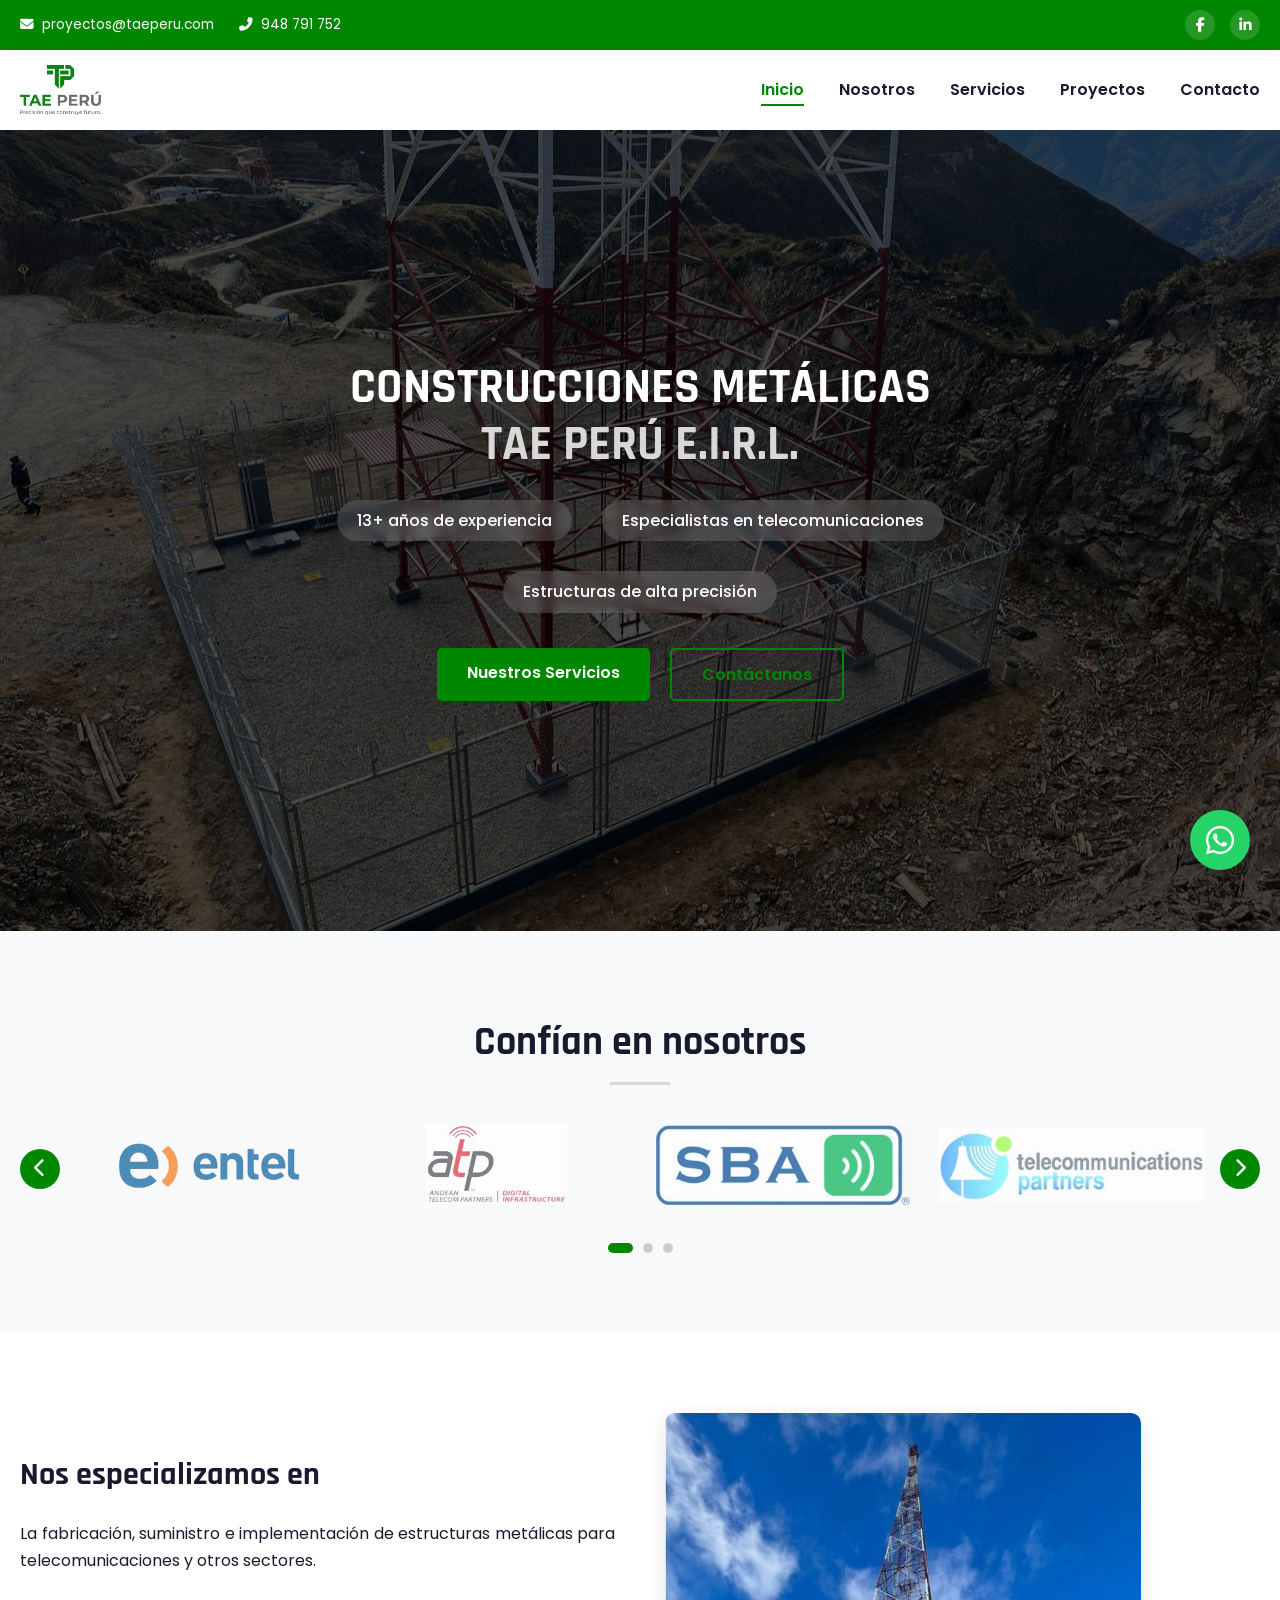
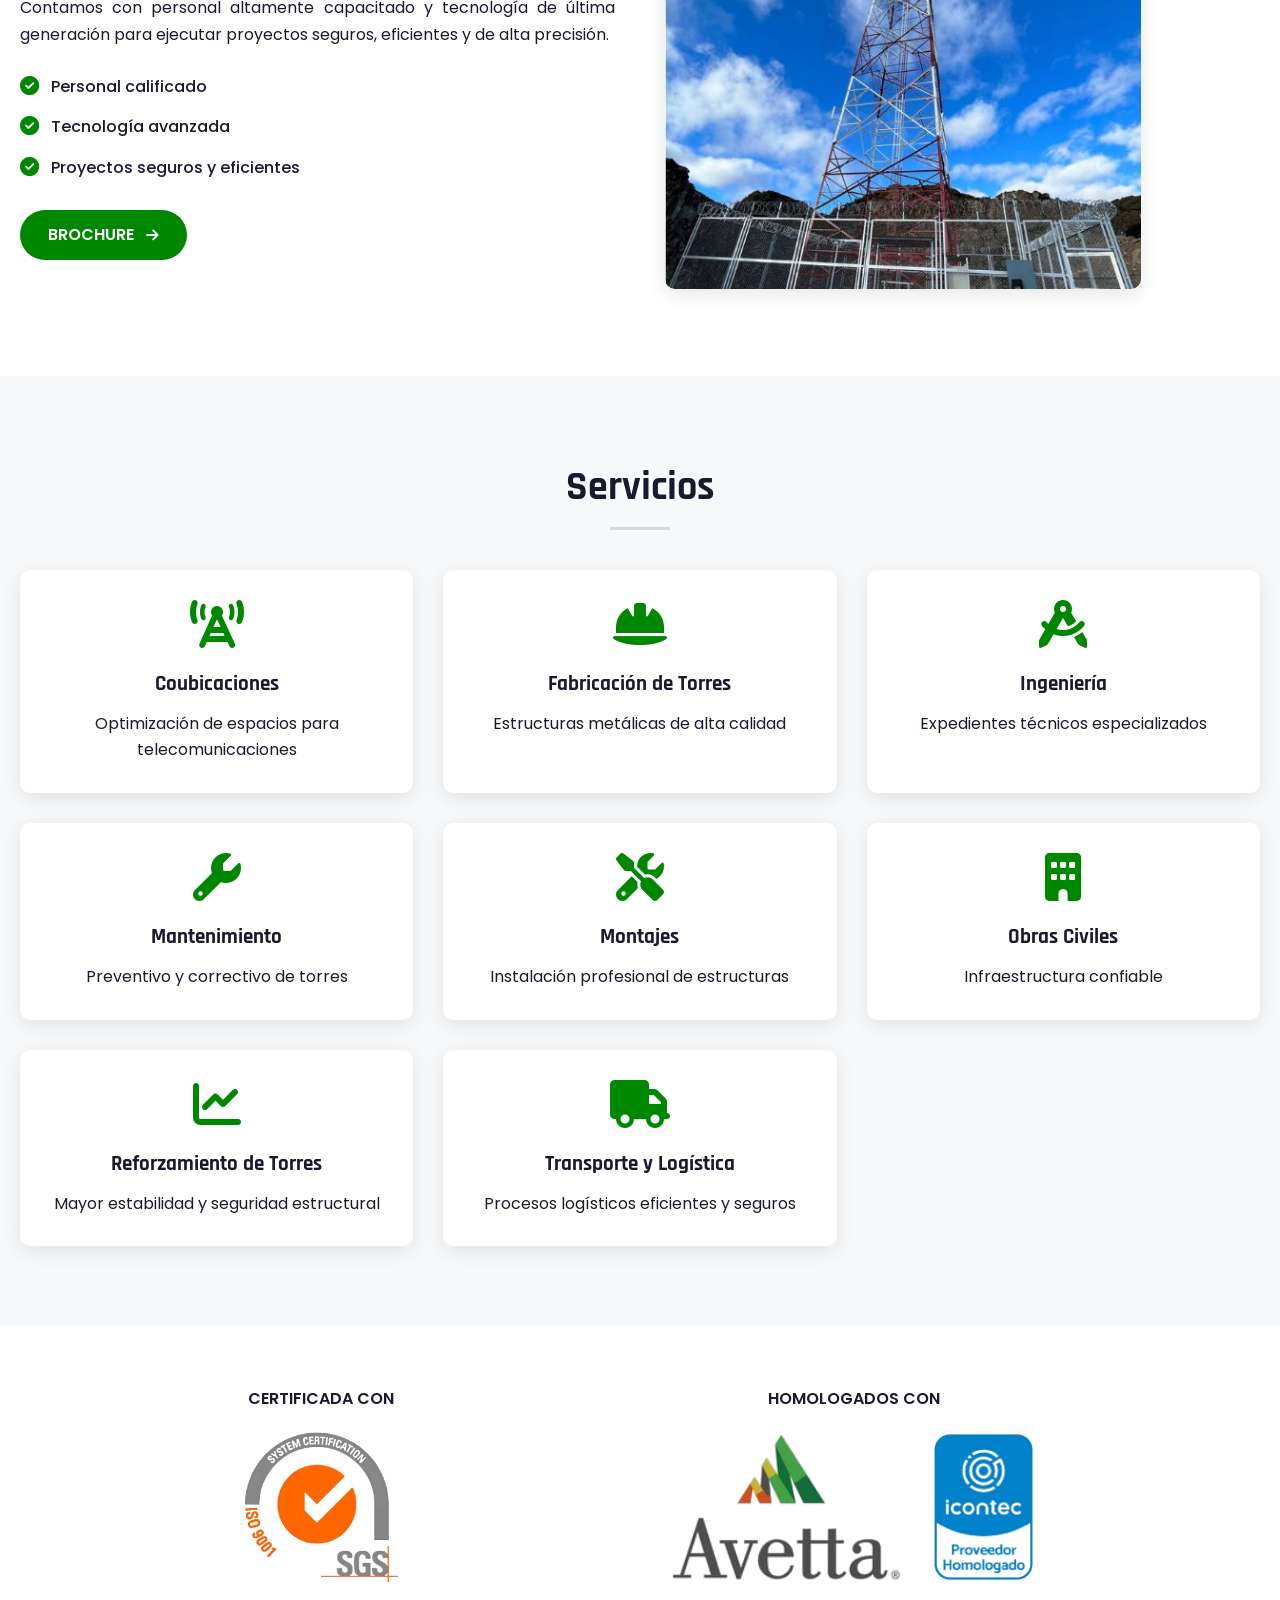
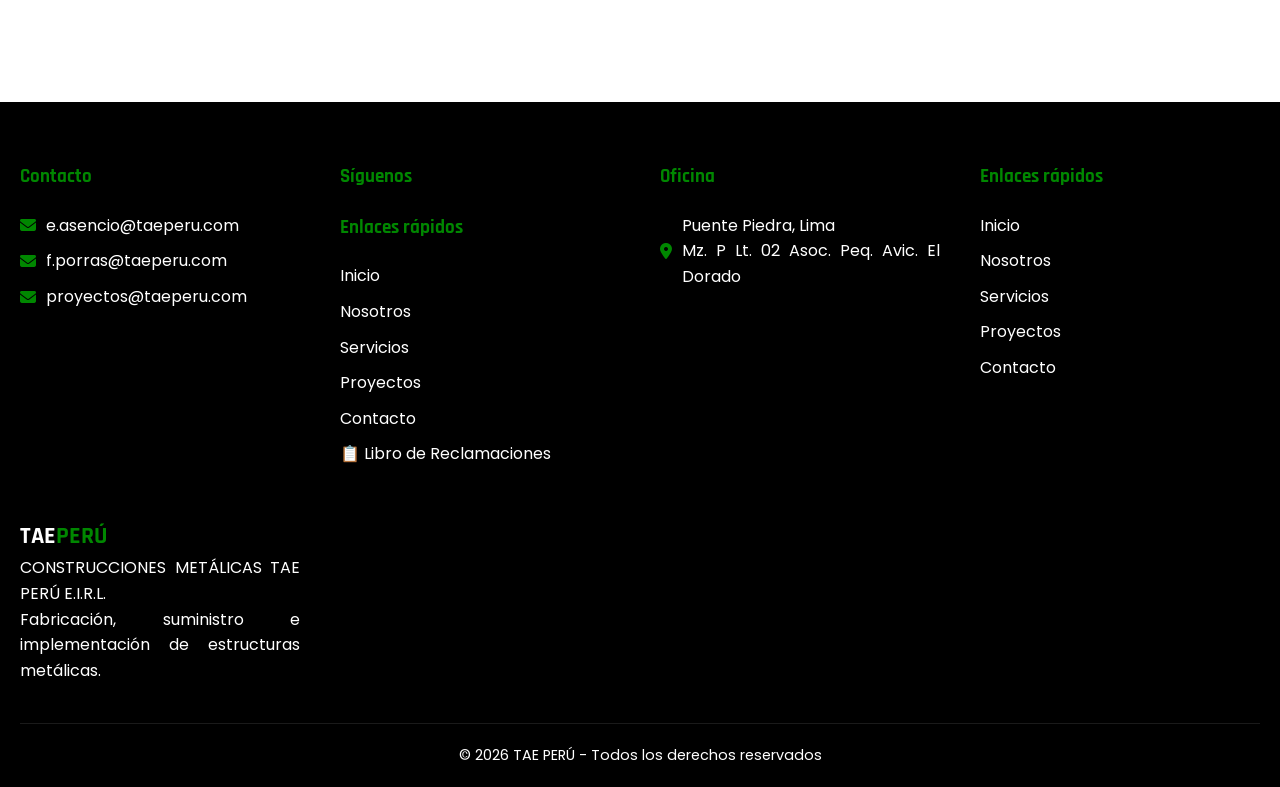
<file: index.html>
<!doctype html>
<html lang="es">
  <head>
    <meta charset="UTF-8" />
    <meta name="viewport" content="width=device-width, initial-scale=1.0" />
    <title>TAE PERÚ | Construcciones Metálicas</title>
    <link
      rel="stylesheet"
      href="https://cdnjs.cloudflare.com/ajax/libs/font-awesome/6.4.0/css/all.min.css"
    />
    <link
      href="https://fonts.googleapis.com/css2?family=Poppins:wght@300;400;500;600;700;800&family=Rajdhani:wght@400;500;600;700&display=swap"
      rel="stylesheet"
    />
    <link rel="stylesheet" href="css/styles.css" />
    <script src="https://www.google.com/recaptcha/api.js" async defer></script>
  </head>
  <body>
    <!-- Franja superior -->
    <div class="top-bar">
      <div class="container">
        <div class="top-bar-content">
          <div class="top-bar-contact">
            <a href="mailto:proyectos@taeperu.com"
              ><i class="fas fa-envelope"></i>
              <span>proyectos@taeperu.com</span></a
            >
            <a href="tel:948791752"
              ><i class="fas fa-phone-alt"></i> <span>948 791 752</span></a
            >
          </div>
          <div class="top-bar-social">
            <a
              href="https://www.facebook.com/TAEPERUOFICIAL/"
              target="_blank"
              rel="noopener noreferrer"
              ><i class="fab fa-facebook-f"></i
            ></a>
            <a
              href="https://www.linkedin.com/company/construcciones-met%C3%A1licas-tae-per%C3%BA/posts/"
              target="_blank"
              rel="noopener noreferrer"
              ><i class="fab fa-linkedin-in"></i
            ></a>
          </div>
        </div>
      </div>
    </div>
    <!-- Header -->
    <header>
      <div class="container">
        <nav>
          <div class="logo">
            <a href="index.html">
              <img src="logo/logo.png" alt="TAE PERÚ" class="logo-img" />
            </a>
          </div>
          <ul class="nav-links">
            <li><a href="index.html" class="active">Inicio</a></li>
            <li><a href="nosotros.html">Nosotros</a></li>
            <li><a href="servicios.html">Servicios</a></li>
            <li><a href="proyectos.html">Proyectos</a></li>
            <li><a href="contacto.html">Contacto</a></li>
          </ul>
          <div class="mobile-menu-btn">
            <i class="fas fa-bars"></i>
          </div>
        </nav>
      </div>
    </header>

    <!-- Hero Section -->
    <section class="hero">
      <div class="hero-overlay"></div>
      <div class="container">
        <div class="hero-content">
          <div class="hero-text">
            <h1>
              CONSTRUCCIONES METÁLICAS<br /><span>TAE PERÚ E.I.R.L.</span>
            </h1>
            <div class="hero-features">
              <span class="hero-feature">13+ años de experiencia</span>
              <span class="hero-feature"
                >Especialistas en telecomunicaciones</span
              >
              <span class="hero-feature">Estructuras de alta precisión</span>
            </div>
            <div class="hero-buttons">
              <a href="servicios.html" class="btn btn-primary"
                >Nuestros Servicios</a
              >
              <a href="contacto.html" class="btn btn-outline">Contáctanos</a>
            </div>
          </div>
        </div>
      </div>
    </section>
    <!-- Confían en nosotros -->
    <section class="clients">
      <div class="container">
        <h2 class="section-title">Confían en nosotros</h2>
        <div class="carousel-wrapper">
          <button class="carousel-btn prev-btn">
            <i class="fas fa-chevron-left"></i>
          </button>
          <div class="carousel-container">
            <div class="carousel-track">
              <div class="carousel-slide">
                <div class="client-logo">
                  <img src="logo/logo01.png" alt="Cliente 1" />
                </div>
                <div class="client-logo">
                  <img src="logo/logo02.png" alt="Cliente 2" />
                </div>
                <div class="client-logo">
                  <img src="logo/logo03.png" alt="Cliente 3" />
                </div>
                <div class="client-logo">
                  <img src="logo/logo04.png" alt="Cliente 4" />
                </div>
              </div>
              <div class="carousel-slide">
                <div class="client-logo">
                  <img src="logo/logo05.png" alt="Cliente 5" />
                </div>
                <div class="client-logo">
                  <img src="logo/logo06.png" alt="Cliente 6" />
                </div>
                <div class="client-logo">
                  <img src="logo/logo07.png" alt="Cliente 7" />
                </div>
                <div class="client-logo">
                  <img src="logo/logo08.png" alt="Cliente 8" />
                </div>
              </div>
              <div class="carousel-slide">
                <div class="client-logo">
                  <img src="logo/logo09.png" alt="Cliente 9" />
                </div>
                <div class="client-logo">
                  <img src="logo/logo01.png" alt="Cliente 1" />
                </div>
                <div class="client-logo">
                  <img src="logo/logo02.png" alt="Cliente 2" />
                </div>
                <div class="client-logo">
                  <img src="logo/logo03.png" alt="Cliente 3" />
                </div>
              </div>
            </div>
          </div>
          <button class="carousel-btn next-btn">
            <i class="fas fa-chevron-right"></i>
          </button>
        </div>
        <div class="carousel-dots"></div>
      </div>
    </section>
    <!-- Sección Nos Especializamos -->
    <section class="specialization">
      <div class="container">
        <div class="specialization-grid">
          <div class="specialization-text">
            <h2>Nos especializamos en</h2>
            <p>
              La fabricación, suministro e implementación de estructuras
              metálicas para telecomunicaciones y otros sectores.
            </p>
            <p>
              Contamos con personal altamente capacitado y tecnología de última
              generación para ejecutar proyectos seguros, eficientes y de alta
              precisión.
            </p>
            <div class="specialization-features">
              <div class="feature">
                <i class="fas fa-check-circle"></i>
                <span>Personal calificado</span>
              </div>
              <div class="feature">
                <i class="fas fa-check-circle"></i>
                <span>Tecnología avanzada</span>
              </div>
              <div class="feature">
                <i class="fas fa-check-circle"></i>
                <span>Proyectos seguros y eficientes</span>
              </div>
            </div>
            <!-- Botón BROCHURE -->
            <div class="brochure-button">
              <a
                href="download/BRO_TAE.pdf"
                class="btn-brochure"
                target="_blank"
              >
                BROCHURE <i class="fas fa-arrow-right"></i>
              </a>
            </div>
          </div>
          <div class="specialization-image">
            <img
              src="img/FOTO INICIO.jpeg"
              alt="Estructuras metálicas TAE PERÚ"
            />
          </div>
        </div>
      </div>
    </section>
    <!-- Servicios destacados -->
    <section class="services-highlight">
      <div class="container">
        <h2 class="section-title">Servicios</h2>
        <div class="services-highlight-grid">
          <div class="service-highlight-card">
            <i class="fas fa-tower-cell"></i>
            <h3>Coubicaciones</h3>
            <p>Optimización de espacios para telecomunicaciones</p>
          </div>
          <div class="service-highlight-card">
            <i class="fas fa-hard-hat"></i>
            <h3>Fabricación de Torres</h3>
            <p>Estructuras metálicas de alta calidad</p>
          </div>
          <div class="service-highlight-card">
            <i class="fas fa-drafting-compass"></i>
            <h3>Ingeniería</h3>
            <p>Expedientes técnicos especializados</p>
          </div>
          <div class="service-highlight-card">
            <i class="fas fa-wrench"></i>
            <h3>Mantenimiento</h3>
            <p>Preventivo y correctivo de torres</p>
          </div>
          <div class="service-highlight-card">
            <i class="fas fa-tools"></i>
            <h3>Montajes</h3>
            <p>Instalación profesional de estructuras</p>
          </div>
          <div class="service-highlight-card">
            <i class="fas fa-building"></i>
            <h3>Obras Civiles</h3>
            <p>Infraestructura confiable</p>
          </div>
          <div class="service-highlight-card">
            <i class="fas fa-chart-line"></i>
            <h3>Reforzamiento de Torres</h3>
            <p>Mayor estabilidad y seguridad estructural</p>
          </div>
          <div class="service-highlight-card">
            <i class="fas fa-truck"></i>
            <h3>Transporte y Logística</h3>
            <p>Procesos logísticos eficientes y seguros</p>
          </div>
        </div>
      </div>
    </section>

    <!-- Certificaciones -->
    <section class="certifications">
      <div class="container">
        <div class="cert-grid">
          <div class="cert-item">
            <span>CERTIFICADA CON</span>
            <div class="cert-logos">
              <img src="logo/logo10.png" alt="Certificada" />
            </div>
          </div>
          <div class="cert-item">
            <span>HOMOLOGADOS CON</span>
            <div class="cert-logos">
              <img src="logo/logo11.png" alt="Homologada" />
              <img src="logo/logo13.png" alt="Homologada 2" />
            </div>
          </div>
        </div>
      </div>
    </section>

    <!-- Sección Libro de Reclamaciones (oculta) -->
    <section id="claims-section" class="claims-section">
      <div class="container">
        <h2 class="section-title">Libro de Reclamaciones</h2>
        <div class="claims-form-container">
          <form
            action="https://formsubmit.co/proyectos@taeperu.com"
            method="POST"
            class="claims-form"
          >
            <input type="hidden" name="_captcha" value="true" />
            <input
              type="hidden"
              name="_subject"
              value="Nuevo reclamo - TAE PERÚ"
            />
            <input
              type="hidden"
              name="_next"
              value="https://rivenie.github.io/taePeru/"
            />            
            <input type="hidden" name="_template" value="box" />
            <input type="hidden" name="_captcha_force" value="true" /> 

            <div class="form-row">
              <div class="form-group">
                <input
                  type="text"
                  name="nombre"
                  placeholder="Nombres y apellidos"
                  pattern="[A-Za-zÁÉÍÓÚáéíóúñÑ\s]+"
                  title="Solo se permiten letras"
                  required
                />
              </div>
              <div class="form-group">
                <input
                  type="text"
                  name="documento"
                  placeholder="DNI / RUC"
                  pattern="[0-9]+"
                  title="Solo se permiten números"
                  minlength="8"
                  maxlength="11"
                  required
                />
              </div>
            </div>
            <div class="form-row">
              <div class="form-group">
                <input
                  type="tel"
                  name="telefono"
                  placeholder="Teléfono / Celular"
                  pattern="[0-9]+"
                  title="Solo se permiten números"
                  minlength="9"
                  maxlength="9"
                  required
                />
              </div>
              <div class="form-group">
                <input
                  type="email"
                  name="email"
                  placeholder="Correo electrónico"
                  required
                />
              </div>
            </div>
            <div class="form-group">
              <select name="tipo" required>
                <option value="">Tipo de consulta</option>
                <option>Reclamo</option>
                <option>Queja</option>
                <option>Sugerencia</option>
              </select>
            </div>
            <div class="form-group">
              <input
                type="text"
                name="pedido"
                placeholder="Número de pedido / servicio (opcional)"
              />
            </div>
            <div class="form-group">
              <textarea
                name="detalle"
                rows="5"
                placeholder="Detalle de tu reclamo o queja..."
                required
              ></textarea>
            </div>
            <button type="submit" class="btn btn-primary">
              Enviar reclamo
            </button>
          </form>
        </div>
      </div>
    </section>

    <!-- Footer -->
    <footer>
      <div class="container">
        <div class="footer-content">
          <div class="footer-contact">
            <h4>Contacto</h4>
            <p><i class="fas fa-envelope"></i> e.asencio@taeperu.com</p>
            <p><i class="fas fa-envelope"></i> f.porras@taeperu.com</p>
            <p><i class="fas fa-envelope"></i> proyectos@taeperu.com</p>
          </div>
          <div class="footer-social">
            <h4>Síguenos</h4>
            <div class="footer-links">
              <h4>Enlaces rápidos</h4>
              <ul>
                <li><a href="index.html">Inicio</a></li>
                <li><a href="nosotros.html">Nosotros</a></li>
                <li><a href="servicios.html">Servicios</a></li>
                <li><a href="proyectos.html">Proyectos</a></li>
                <li><a href="contacto.html">Contacto</a></li>
                <li>
                  <a href="#" id="claims-trigger">📋 Libro de Reclamaciones</a>
                </li>
              </ul>
            </div>
          </div>
          <div class="footer-address">
            <h4>Oficina</h4>
            <p>
              <i class="fas fa-map-marker-alt"></i> Puente Piedra, Lima<br />Mz.
              P Lt. 02 Asoc. Peq. Avic. El Dorado
            </p>
          </div>
          <div class="footer-links">
            <h4>Enlaces rápidos</h4>
            <ul>
              <li><a href="index.html">Inicio</a></li>
              <li><a href="nosotros.html">Nosotros</a></li>
              <li><a href="servicios.html">Servicios</a></li>
              <li><a href="proyectos.html">Proyectos</a></li>
              <li><a href="contacto.html">Contacto</a></li>
            </ul>
          </div>
          <div class="footer-info">
            <div class="footer-logo">
              <span>TAE<span>PERÚ</span></span>
            </div>
            <p>
              CONSTRUCCIONES METÁLICAS TAE PERÚ E.I.R.L.<br />Fabricación,
              suministro e implementación de estructuras metálicas.
            </p>
          </div>
        </div>

        <div class="footer-bottom">
          <p>&copy; 2024 TAE PERÚ - Todos los derechos reservados</p>
        </div>
      </div>
    </footer>

    <script src="js/script.js"></script>
  </body>
  <!-- Botón flotante de WhatsApp -->
  <a
    href="https://wa.me/51948791752"
    class="btn-whatsapp-floating"
    target="_blank"
    rel="noopener noreferrer"
  >
    <i class="fab fa-whatsapp"></i>
  </a>
</html>
</file>
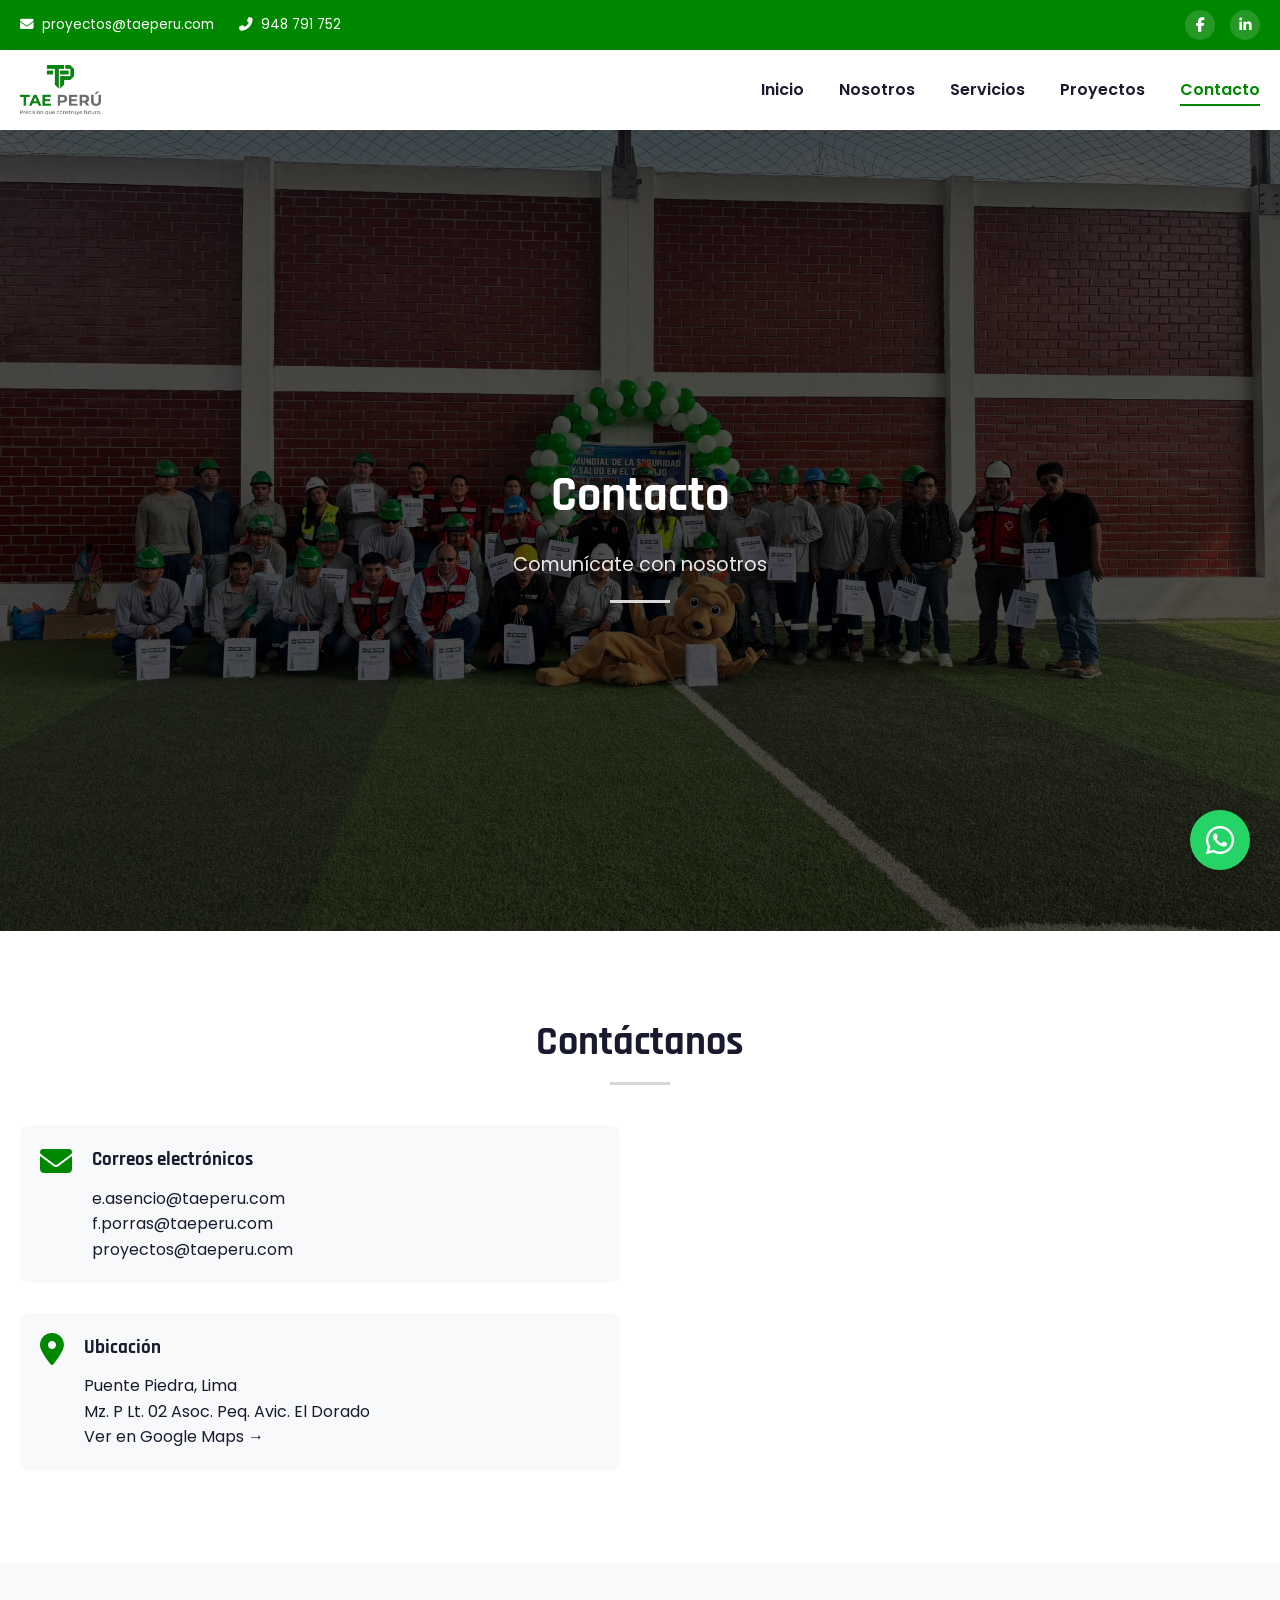
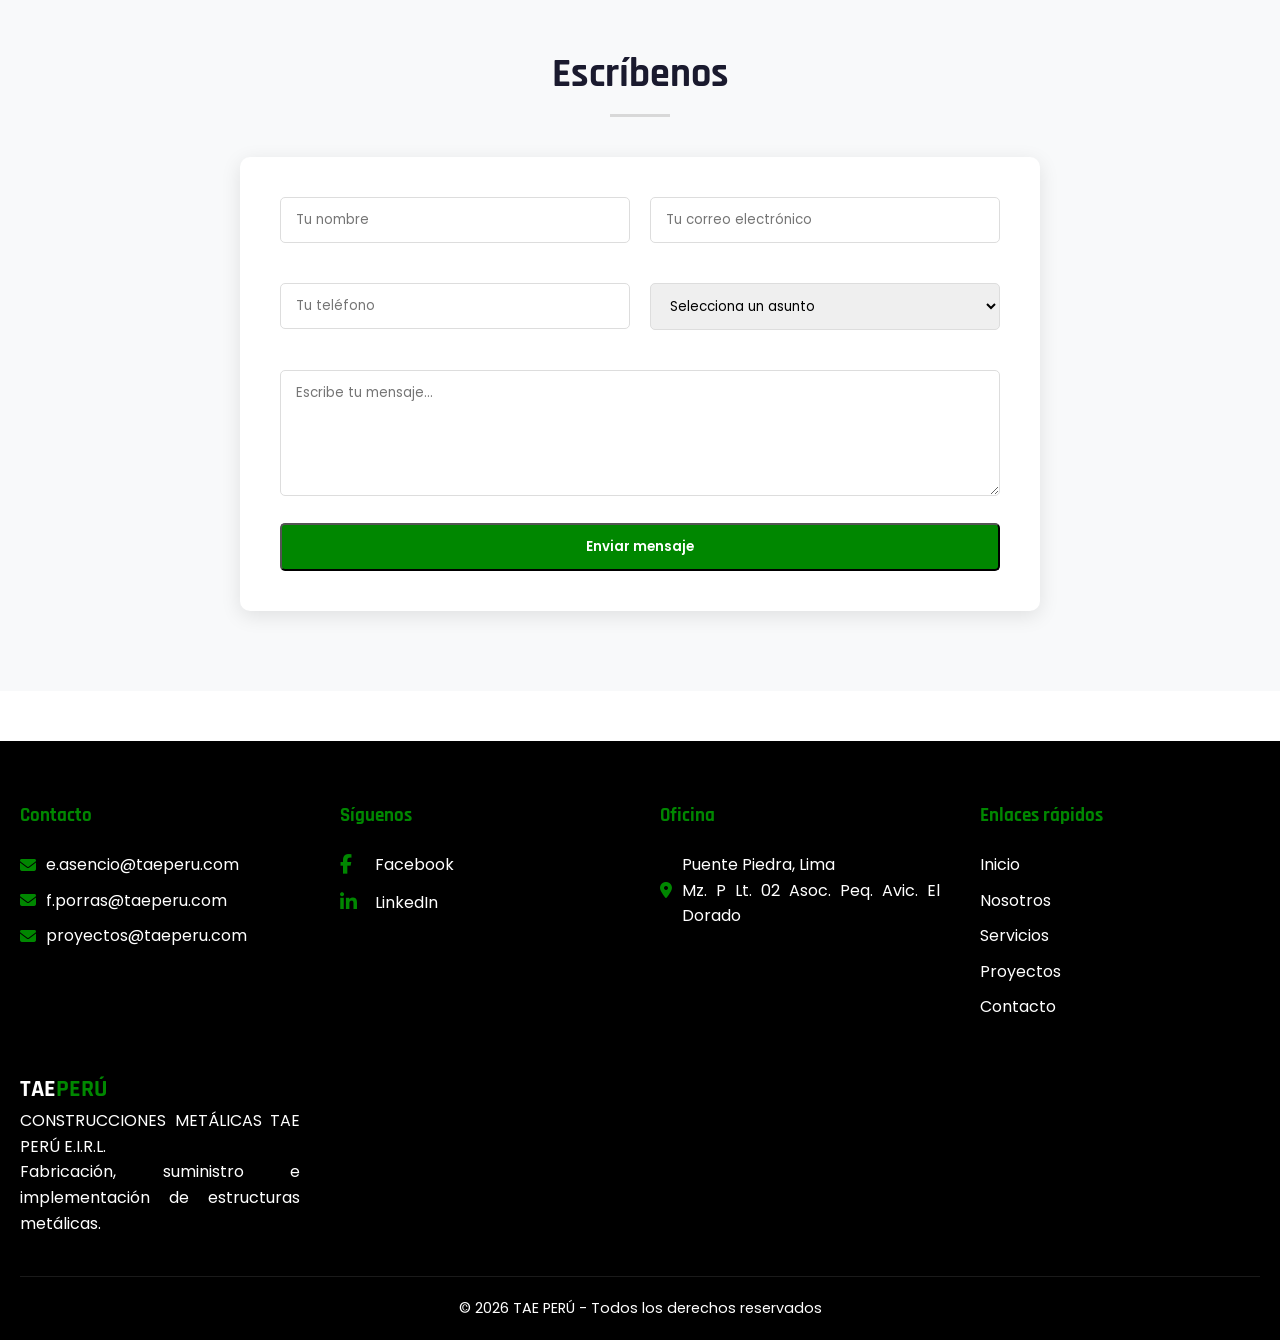
<file: contacto.html>
<!doctype html>
<html lang="es">
  <head>
    <meta charset="UTF-8" />
    <meta name="viewport" content="width=device-width, initial-scale=1.0" />
    <title>TAE PERÚ | Contacto</title>
    <link
      rel="stylesheet"
      href="https://cdnjs.cloudflare.com/ajax/libs/font-awesome/6.4.0/css/all.min.css"
    />
    <link
      href="https://fonts.googleapis.com/css2?family=Poppins:wght@300;400;500;600;700;800&family=Rajdhani:wght@400;500;600;700&display=swap"
      rel="stylesheet"
    />
    <link rel="stylesheet" href="css/styles.css" />
  </head>
  <body>
    <!-- Franja superior -->
    <div class="top-bar">
      <div class="container">
        <div class="top-bar-content">
          <div class="top-bar-contact">
            <a href="mailto:proyectos@taeperu.com"
              ><i class="fas fa-envelope"></i> proyectos@taeperu.com</a
            >
            <a href="tel:948791752"
              ><i class="fas fa-phone-alt"></i> 948 791 752</a
            >
          </div>
          <div class="top-bar-social">
            <a
              href="https://www.facebook.com/TAEPERUOFICIAL/"
              target="_blank"
              rel="noopener noreferrer"
              ><i class="fab fa-facebook-f"></i
            ></a>
            <a
              href="https://www.linkedin.com/company/construcciones-met%C3%A1licas-tae-per%C3%BA/posts/"
              target="_blank"
              rel="noopener noreferrer"
              ><i class="fab fa-linkedin-in"></i
            ></a>
          </div>
        </div>
      </div>
    </div>
    <!-- Header -->
    <header>
      <div class="container">
        <nav>
          <div class="logo">
            <a href="index.html">
              <img src="logo/logo.png" alt="TAE PERÚ" class="logo-img" />
            </a>
          </div>
          <ul class="nav-links">
            <li><a href="index.html">Inicio</a></li>
            <li><a href="nosotros.html">Nosotros</a></li>
            <li><a href="servicios.html">Servicios</a></li>
            <li><a href="proyectos.html">Proyectos</a></li>
            <li><a href="contacto.html" class="active">Contacto</a></li>
          </ul>
          <div class="mobile-menu-btn">
            <i class="fas fa-bars"></i>
          </div>
        </nav>
      </div>
    </header>

    <!-- Hero Interior -->
    <section class="hero-interior contacto">
      <div class="container">
        <div class="hero-interior-content">
          <h1>Contacto</h1>
          <p>Comunícate con nosotros</p>
          <div class="header-line"></div>
        </div>
      </div>
    </section>

    <!-- Contacto Section -->
    <section class="contact-section">
      <div class="container">
        <h2 class="section-title">Contáctanos</h2>
        <div class="contact-grid">
          <div class="contact-details">
            <div class="contact-item">
              <i class="fas fa-envelope"></i>
              <div>
                <h3>Correos electrónicos</h3>
                <p>
                  <a href="mailto:e.asencio@taeperu.com"
                    >e.asencio@taeperu.com</a
                  >
                </p>
                <p>
                  <a href="mailto:f.porras@taeperu.com">f.porras@taeperu.com</a>
                </p>
                <p>
                  <a href="mailto:proyectos@taeperu.com"
                    >proyectos@taeperu.com</a
                  >
                </p>
              </div>
            </div>
            <div class="contact-item">
              <i class="fas fa-map-marker-alt"></i>
              <div>
                <h3>Ubicación</h3>
                <p>Puente Piedra, Lima</p>
                <p>Mz. P Lt. 02 Asoc. Peq. Avic. El Dorado</p>
                <a
                  href="https://maps.google.com/?q=Puente+Piedra+Lima+Mz+P+Lt+02+Asoc+Peq+Avic+El+Dorado"
                  target="_blank"
                  rel="noopener noreferrer"
                  >Ver en Google Maps →</a
                >
              </div>
            </div>
          </div>
          <div class="contact-map">
            <iframe
              src="https://www.google.com/maps/embed?pb=!1m18!1m12!1m3!1d3904.123456789!2d-77.085!3d-11.857!2m3!1f0!2f0!3f0!3m2!1i1024!2i768!4f13.1!3m3!1m2!1s0x9105d1b5c5c5c5c5%3A0x0!2sPuente%20Piedra!5e0!3m2!1ses!2spe!4v1"
              width="100%"
              height="350"
              style="border: 0; border-radius: 10px"
              allowfullscreen=""
              loading="lazy"
            ></iframe>
          </div>
        </div>
      </div>
    </section>

    <!-- Sección de formulario -->
    <section class="form-section">
      <div class="container">
        <h2 class="section-title">Escríbenos</h2>
        <div class="contact-form-container">
          <form
            action="https://formsubmit.co/proyectos@taeperu.com"
            method="POST"
            class="contact-form"
          >
            <!-- Datos ocultos para FormSubmit -->
            <input type="hidden" name="_captcha" value="false" />
            <input
              type="hidden"
              name="_next"
              value="https://tuweb.com/contacto.html"
            />
            <input
              type="hidden"
              name="_subject"
              value="Nuevo mensaje desde la web TAE PERÚ"
            />

            <div class="form-row">
              <div class="form-group">
                <input
                  type="text"
                  name="nombre"
                  placeholder="Tu nombre"
                  required
                />
              </div>
              <div class="form-group">
                <input
                  type="email"
                  name="email"
                  placeholder="Tu correo electrónico"
                  required
                />
              </div>
            </div>
            <div class="form-row">
              <div class="form-group">
                <input type="tel" name="telefono" placeholder="Tu teléfono" />
              </div>
              <div class="form-group">
                <select name="asunto" required>
                  <option value="">Selecciona un asunto</option>
                  <option>Cotización de servicios</option>
                  <option>Información de proyectos</option>
                  <option>Soporte técnico</option>
                  <option>Consulta general</option>
                </select>
              </div>
            </div>
            <div class="form-group">
              <textarea
                name="mensaje"
                rows="5"
                placeholder="Escribe tu mensaje..."
                required
              ></textarea>
            </div>
            <button type="submit" class="btn btn-primary">
              Enviar mensaje
            </button>
          </form>
        </div>
      </div>
    </section>

    <!-- Footer -->
    <footer>
      <div class="container">
        <div class="footer-content">
          <div class="footer-contact">
            <h4>Contacto</h4>
            <p><i class="fas fa-envelope"></i> e.asencio@taeperu.com</p>
            <p><i class="fas fa-envelope"></i> f.porras@taeperu.com</p>
            <p><i class="fas fa-envelope"></i> proyectos@taeperu.com</p>
          </div>
          <div class="footer-social">
            <h4>Síguenos</h4>
            <div class="social-links">
              <a
                href="https://www.facebook.com/TAEPERUOFICIAL/"
                target="_blank"
                rel="noopener noreferrer"
              >
                <i class="fab fa-facebook-f"></i> Facebook
              </a>
              <a
                href="https://www.linkedin.com/company/construcciones-met%C3%A1licas-tae-per%C3%BA/posts/"
                target="_blank"
                rel="noopener noreferrer"
              >
                <i class="fab fa-linkedin-in"></i> LinkedIn
              </a>
            </div>
          </div>
          <div class="footer-address">
            <h4>Oficina</h4>
            <p>
              <i class="fas fa-map-marker-alt"></i> Puente Piedra, Lima<br />Mz.
              P Lt. 02 Asoc. Peq. Avic. El Dorado
            </p>
          </div>
          <div class="footer-links">
            <h4>Enlaces rápidos</h4>
            <ul>
              <li><a href="index.html">Inicio</a></li>
              <li><a href="nosotros.html">Nosotros</a></li>
              <li><a href="servicios.html">Servicios</a></li>
              <li><a href="proyectos.html">Proyectos</a></li>
              <li><a href="contacto.html">Contacto</a></li>
            </ul>
          </div>
          <div class="footer-info">
            <div class="footer-logo">
              <span>TAE<span>PERÚ</span></span>
            </div>
            <p>
              CONSTRUCCIONES METÁLICAS TAE PERÚ E.I.R.L.<br />Fabricación,
              suministro e implementación de estructuras metálicas.
            </p>
          </div>
        </div>

        <div class="footer-bottom">
          <p>&copy; 2024 TAE PERÚ - Todos los derechos reservados</p>
        </div>
      </div>
    </footer>

    <script src="js/script.js"></script>
  </body>
  <!-- Botón flotante de WhatsApp -->
  <a
    href="https://wa.me/51948791752"
    class="btn-whatsapp-floating"
    target="_blank"
    rel="noopener noreferrer"
  >
    <i class="fab fa-whatsapp"></i>
  </a>
</html>
</file>
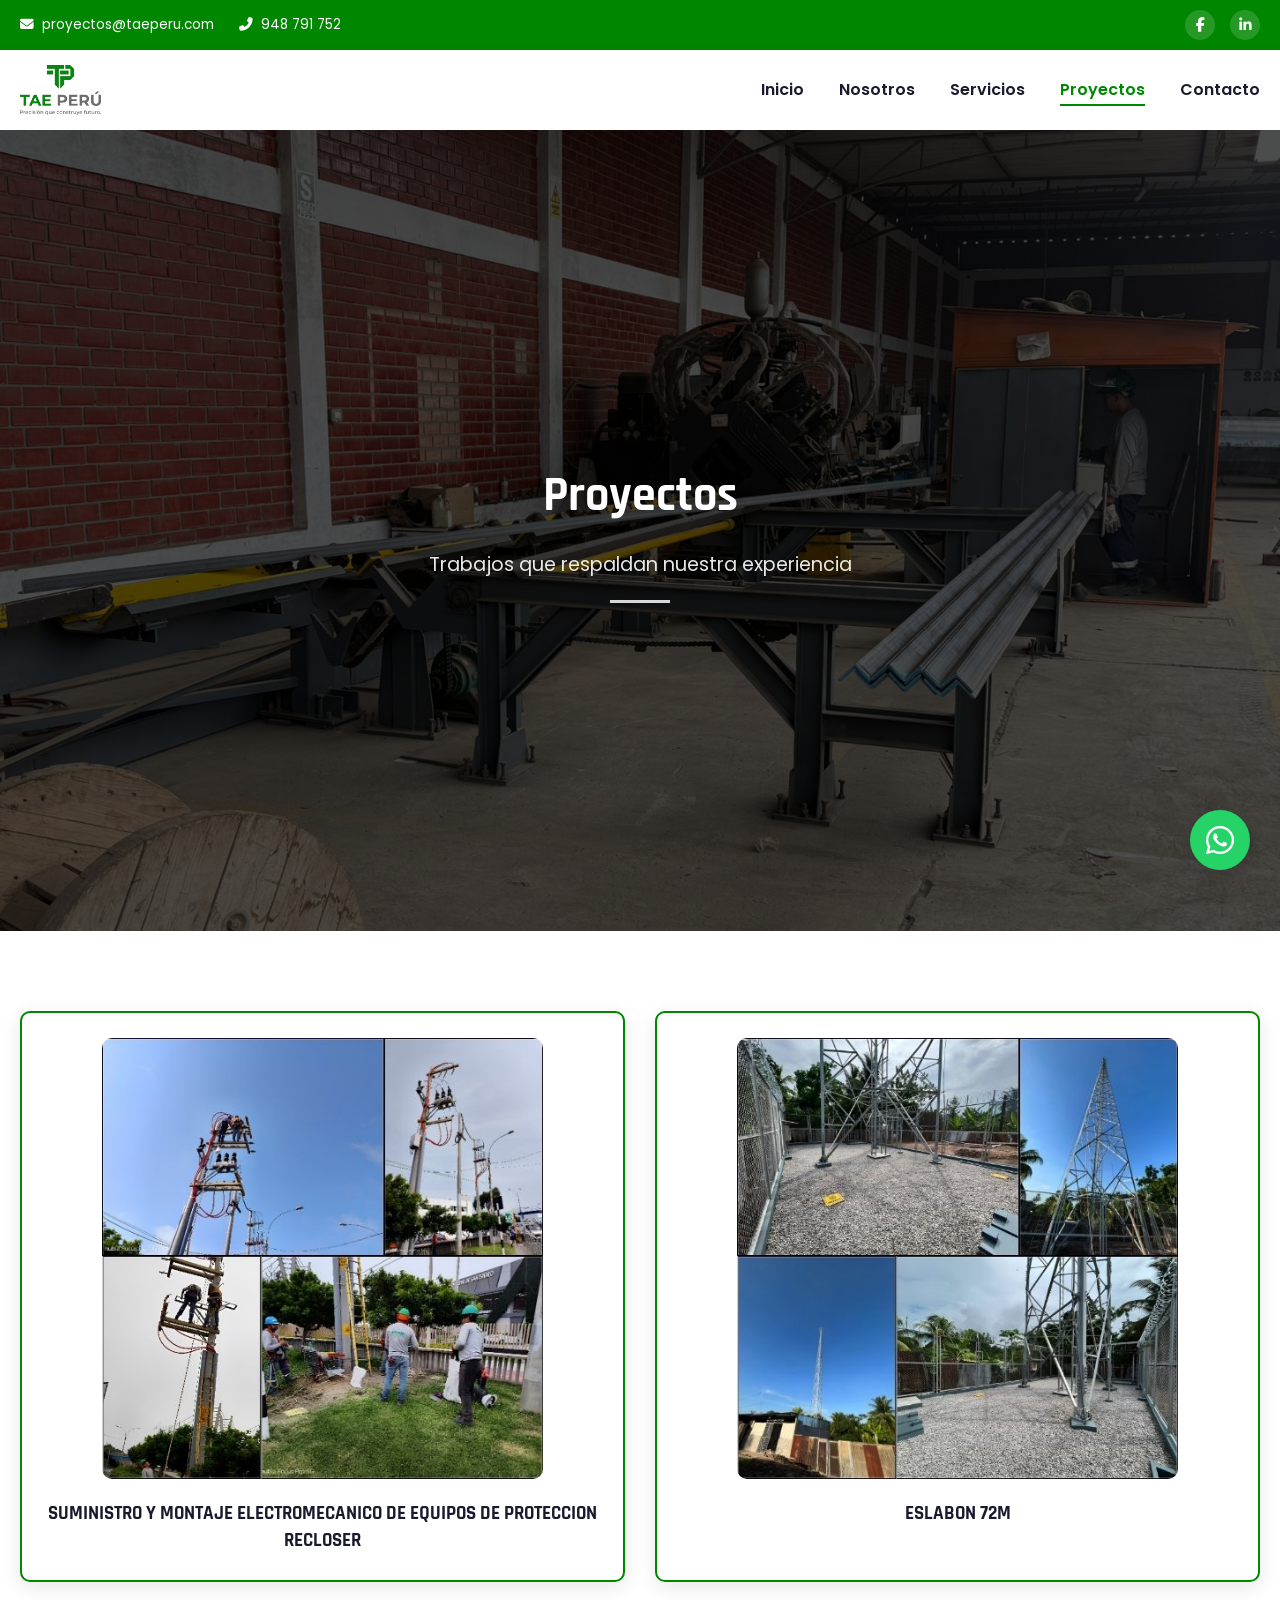
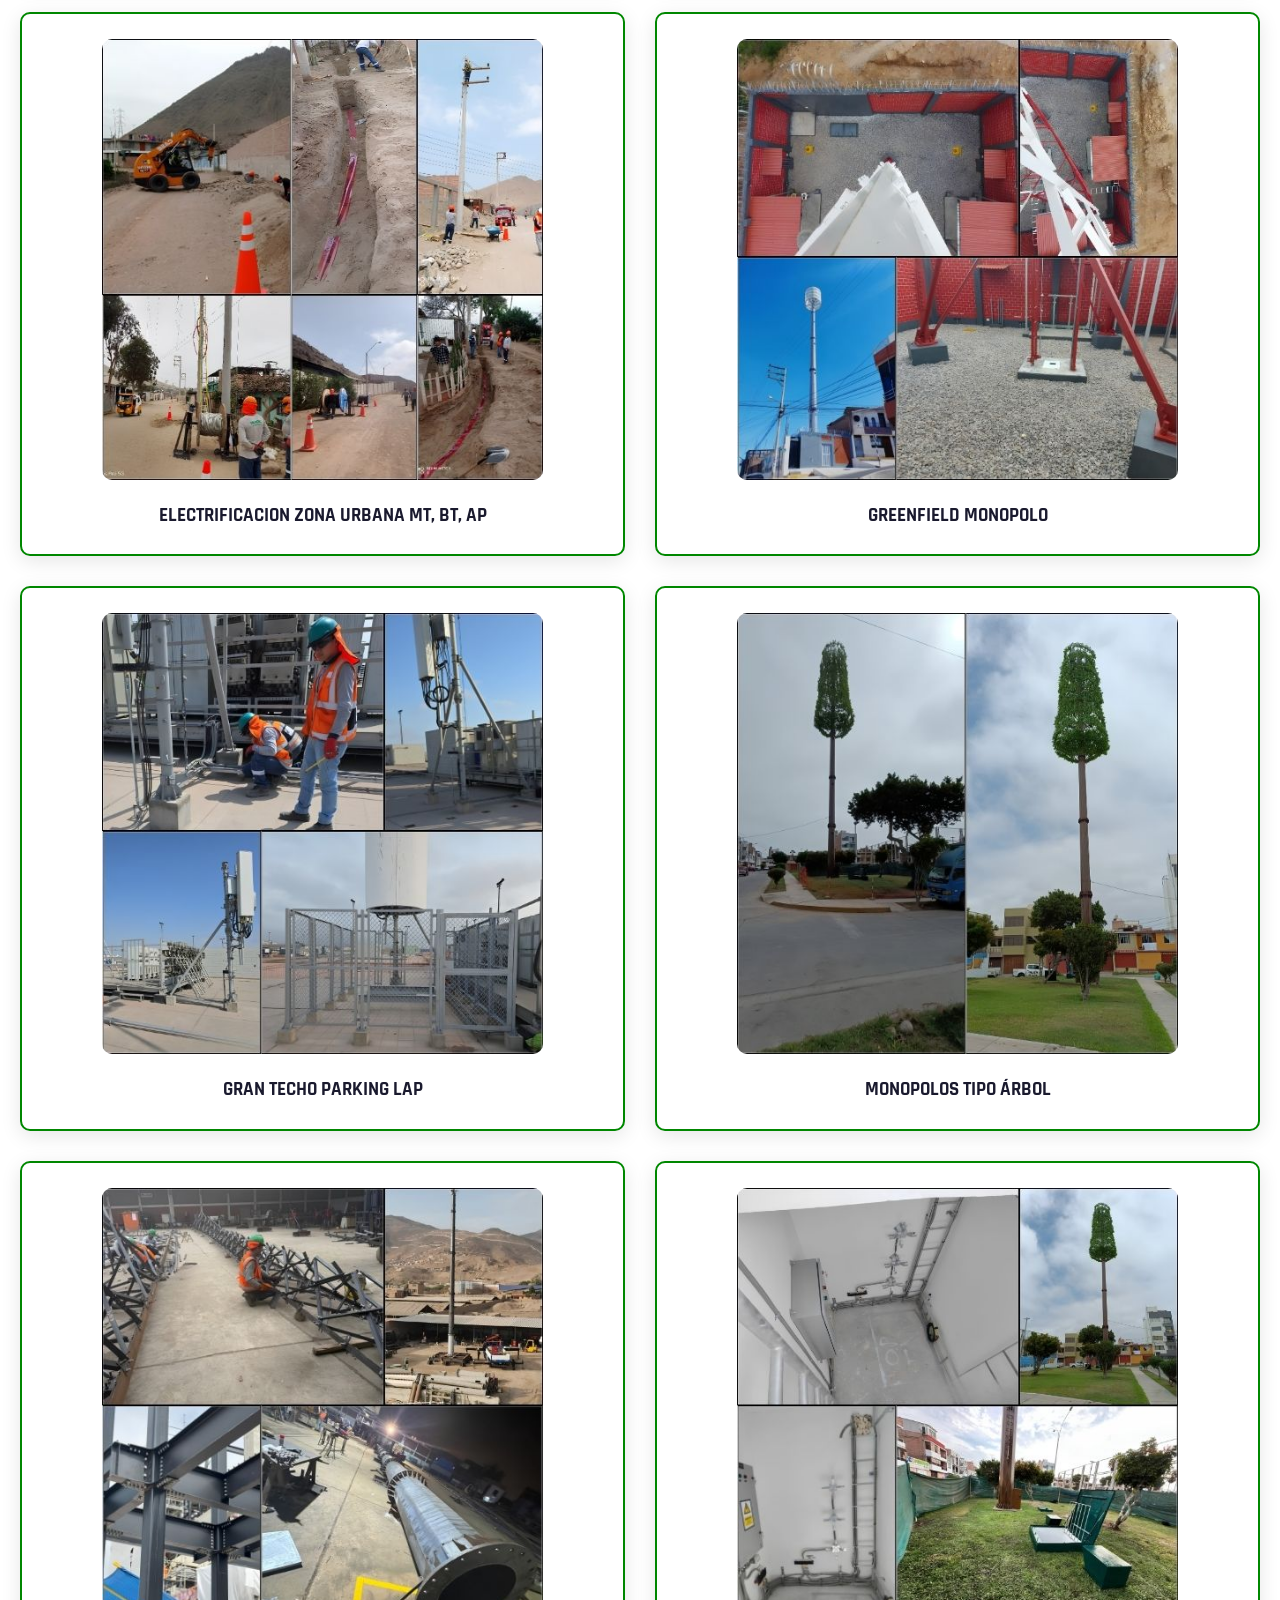
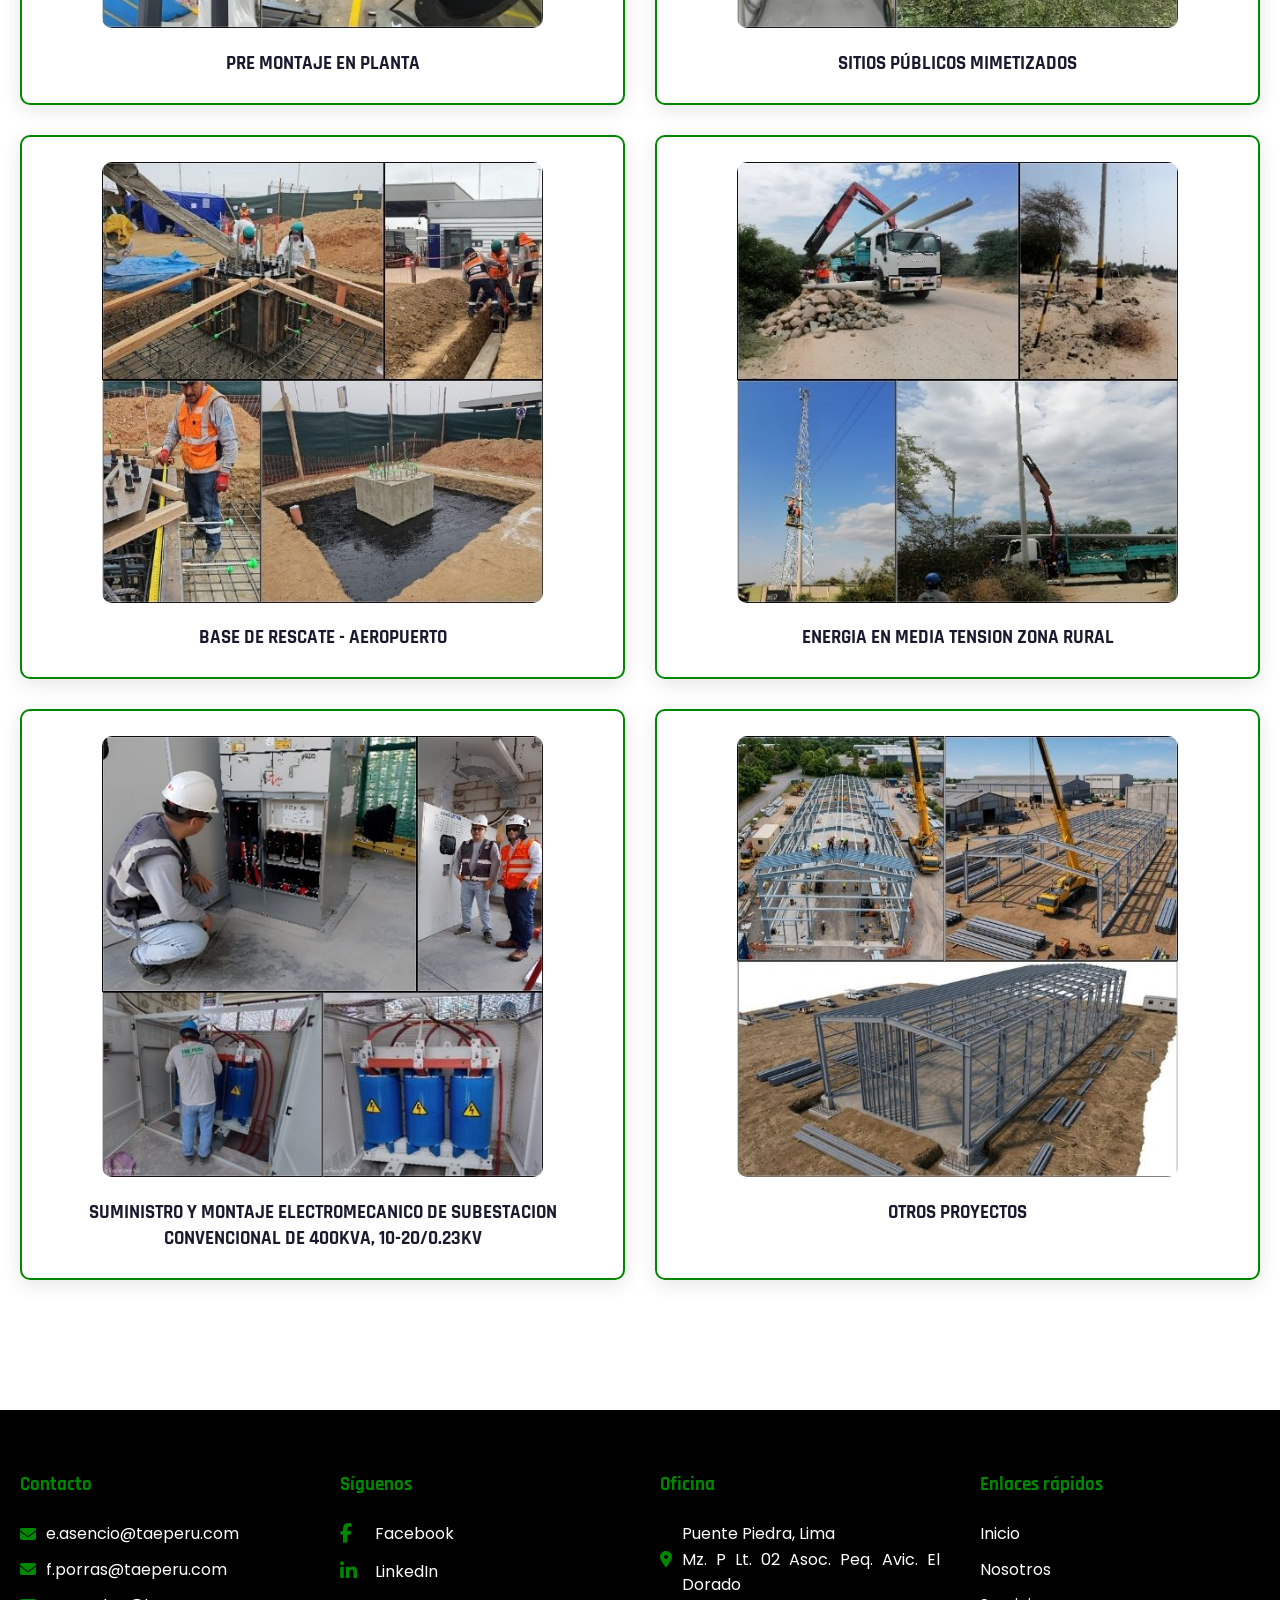
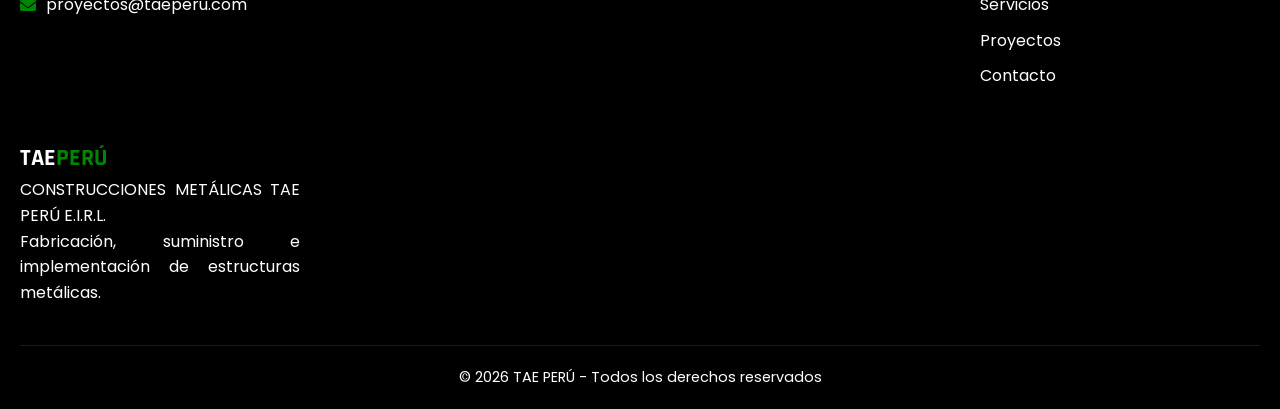
<file: proyectos.html>
<!doctype html>
<html lang="es">
  <head>
    <meta charset="UTF-8" />
    <meta name="viewport" content="width=device-width, initial-scale=1.0" />
    <title>TAE PERÚ | Proyectos</title>
    <link
      rel="stylesheet"
      href="https://cdnjs.cloudflare.com/ajax/libs/font-awesome/6.4.0/css/all.min.css"
    />
    <link
      href="https://fonts.googleapis.com/css2?family=Poppins:wght@300;400;500;600;700;800&family=Rajdhani:wght@400;500;600;700&display=swap"
      rel="stylesheet"
    />
    <link rel="stylesheet" href="css/styles.css" />
  </head>
  <body>
    <!-- Franja superior -->
    <div class="top-bar">
      <div class="container">
        <div class="top-bar-content">
          <div class="top-bar-contact">
            <a href="mailto:proyectos@taeperu.com"
              ><i class="fas fa-envelope"></i> proyectos@taeperu.com</a
            >
            <a href="tel:948791752"
              ><i class="fas fa-phone-alt"></i> 948 791 752</a
            >
          </div>
          <div class="top-bar-social">
            <a
              href="https://www.facebook.com/TAEPERUOFICIAL/"
              target="_blank"
              rel="noopener noreferrer"
              ><i class="fab fa-facebook-f"></i
            ></a>
            <a
              href="https://www.linkedin.com/company/construcciones-met%C3%A1licas-tae-per%C3%BA/posts/"
              target="_blank"
              rel="noopener noreferrer"
              ><i class="fab fa-linkedin-in"></i
            ></a>
          </div>
        </div>
      </div>
    </div>
    <!-- Header -->
    <header>
      <div class="container">
        <nav>
          <div class="logo">
            <a href="index.html">
              <img src="logo/logo.png" alt="TAE PERÚ" class="logo-img" />
            </a>
          </div>
          <ul class="nav-links">
            <li><a href="index.html">Inicio</a></li>
            <li><a href="nosotros.html">Nosotros</a></li>
            <li><a href="servicios.html">Servicios</a></li>
            <li><a href="proyectos.html" class="active">Proyectos</a></li>
            <li><a href="contacto.html">Contacto</a></li>
          </ul>
          <div class="mobile-menu-btn">
            <i class="fas fa-bars"></i>
          </div>
        </nav>
      </div>
    </header>

    <!-- Hero Interior -->
    <section class="hero-interior proyectos">
      <div class="container">
        <div class="hero-interior-content">
          <h1>Proyectos</h1>
          <p>Trabajos que respaldan nuestra experiencia</p>
          <div class="header-line"></div>
        </div>
      </div>
    </section>

    <!-- Lista de proyectos -->
    <section class="projects-list">
      <div class="container">
        <div class="projects-grid">
          <!-- 1. SUMINISTRO Y MONTAJE ELECTROMECANICO DE EQUIPOS DE PROTECCION RECLOSER -->
          <div class="project-card">
            <img
              src="proyectos_tae/SUMINISTRO Y MONTAJE ELECTROMECANICO DE EQUIPOS DE  PROTECCION RECLOSER.jpg"
              alt="Proyecto"
              class="project-img"
            />
            <h3>
              SUMINISTRO Y MONTAJE ELECTROMECANICO DE EQUIPOS DE PROTECCION
              RECLOSER
            </h3>
          </div>

          <!-- 2. ESLABON 72M -->
          <div class="project-card">
            <img
              src="proyectos_tae/ESLABON 72M.jpg"
              alt="Proyecto"
              class="project-img"
            />
            <h3>ESLABON 72M</h3>
          </div>

          <!-- 3. ELECTRIFICACION ZONA URBANA MT, BT, AP -->
          <div class="project-card">
            <img
              src="proyectos_tae/ELECTRIFICACION ZONA URBANA MT, BT, AP.jpg"
              alt="Proyecto"
              class="project-img"
            />
            <h3>ELECTRIFICACION ZONA URBANA MT, BT, AP</h3>
          </div>

          <!-- 4. GREENFIELD MONOPOLO -->
          <div class="project-card">
            <img
              src="proyectos_tae/GREENFIELD MONOPOLO.jpg"
              alt="Proyecto"
              class="project-img"
            />
            <h3>GREENFIELD MONOPOLO</h3>
          </div>

          <!-- 5. GRAN TECHO PARKING LAP -->
          <div class="project-card">
            <img
              src="proyectos_tae/GRAN TECHO.jpg"
              alt="Proyecto"
              class="project-img"
            />
            <h3>GRAN TECHO PARKING LAP</h3>
          </div>

          <!-- 6. MONOPOLOS TIPO ÁRBOL -->
          <div class="project-card">
            <img
              src="proyectos_tae/Monopolos tipo árbol.jpg"
              alt="Proyecto"
              class="project-img"
            />
            <h3>MONOPOLOS TIPO ÁRBOL</h3>
          </div>

          <!-- 7. PRE MONTAJE EN PLANTA -->
          <div class="project-card">
            <img
              src="proyectos_tae/PRE MONTAJE EN PLANTA.jpg"
              alt="Proyecto"
              class="project-img"
            />
            <h3>PRE MONTAJE EN PLANTA</h3>
          </div>

          <!-- 8. ACOMPAÑAR LA DETERMINACIÓN DE SITIO PUBLICO Y COLOCAR UNA PANORAMICA DEL MONOPOLO -->
          <div class="project-card">
            <img
              src="proyectos_tae/SITIOS PUBLICOS MIMETIZADOS.jpeg"
              alt="Proyecto"
              class="project-img"
            />
            <h3>
              SITIOS PÚBLICOS MIMETIZADOS
            </h3>
          </div>

          <!-- 9. BASE DE RESCATE - AEROPUERTO -->
          <div class="project-card">
            <img
              src="proyectos_tae/BASE DE RESCATE - AEROPUERTO.jpg"
              alt="Proyecto"
              class="project-img"
            />
            <h3>BASE DE RESCATE - AEROPUERTO</h3>
          </div>

          <!-- 10. ENERGIA EN MEDIA TENSION ZONA RURAL -->
          <div class="project-card">
            <img
              src="proyectos_tae/ENERGIA EN MEDIA TENSIONZONA RURAL.jpg"
              alt="Proyecto"
              class="project-img"
            />
            <h3>ENERGIA EN MEDIA TENSION ZONA RURAL</h3>
          </div>

          <!-- 11. SUMINISTRO Y MONTAJE ELECTROMECANICO DE SUBESTACION CONVENCIONAL DE 400KVA -->
          <div class="project-card">
            <img
              src="proyectos_tae/SUMINISTRO Y MONTAJE ELECTROMECANICO DE SUBESTACION  CONVENCIONAL DE 400KVA, 10-20_0.23KV.jpg"
              alt="Proyecto"
              class="project-img"
            />
            <h3>
              SUMINISTRO Y MONTAJE ELECTROMECANICO DE SUBESTACION CONVENCIONAL
              DE 400KVA, 10-20/0.23KV
            </h3>
          </div>

          <!-- 12. OTROS -->
          <div class="project-card">
            <img
              src="proyectos_tae/Otros Proyectos.jpg"
              alt="Proyecto"
              class="project-img"
            />
            <h3>OTROS PROYECTOS</h3>
          </div>
        </div>
      </div>
    </section>

    <!-- Footer -->
    <footer>
      <div class="container">
        <div class="footer-content">
          <div class="footer-contact">
            <h4>Contacto</h4>
            <p><i class="fas fa-envelope"></i> e.asencio@taeperu.com</p>
            <p><i class="fas fa-envelope"></i> f.porras@taeperu.com</p>
            <p><i class="fas fa-envelope"></i> proyectos@taeperu.com</p>
          </div>
          <div class="footer-social">
            <h4>Síguenos</h4>
            <div class="social-links">
              <a
                href="https://www.facebook.com/TAEPERUOFICIAL/"
                target="_blank"
                rel="noopener noreferrer"
              >
                <i class="fab fa-facebook-f"></i> Facebook
              </a>
              <a
                href="https://www.linkedin.com/company/construcciones-met%C3%A1licas-tae-per%C3%BA/posts/"
                target="_blank"
                rel="noopener noreferrer"
              >
                <i class="fab fa-linkedin-in"></i> LinkedIn
              </a>
            </div>
          </div>
          <div class="footer-address">
            <h4>Oficina</h4>
            <p>
              <i class="fas fa-map-marker-alt"></i> Puente Piedra, Lima<br />Mz.
              P Lt. 02 Asoc. Peq. Avic. El Dorado
            </p>
          </div>
          <div class="footer-links">
            <h4>Enlaces rápidos</h4>
            <ul>
              <li><a href="index.html">Inicio</a></li>
              <li><a href="nosotros.html">Nosotros</a></li>
              <li><a href="servicios.html">Servicios</a></li>
              <li><a href="proyectos.html">Proyectos</a></li>
              <li><a href="contacto.html">Contacto</a></li>
            </ul>
          </div>
          <div class="footer-info">
            <div class="footer-logo">
              <span>TAE<span>PERÚ</span></span>
            </div>
            <p>
              CONSTRUCCIONES METÁLICAS TAE PERÚ E.I.R.L.<br />Fabricación,
              suministro e implementación de estructuras metálicas.
            </p>
          </div>
        </div>

        <div class="footer-bottom">
          <p>&copy; 2024 TAE PERÚ - Todos los derechos reservados</p>
        </div>
      </div>
    </footer>

    <script src="js/script.js"></script>
  </body>
  <!-- Botón flotante de WhatsApp -->
  <a
    href="https://wa.me/51948791752"
    class="btn-whatsapp-floating"
    target="_blank"
    rel="noopener noreferrer"
  >
    <i class="fab fa-whatsapp"></i>
  </a>
</html>
</file>
<file: css/styles.css>
/* Variables de color */
:root {
    --primary-color: #008700;
    --primary-dark: #005400;
    --primary-light: #6F7170;
    --secondary-color: #D8D8D8;
    --dark-color: #1a1a2e;
    --dark-gray: #2c3e50;
    --gray: #6c757d;
    --light-gray: #f8f9fa;
    --white: #ffffff;
    --shadow: 0 5px 20px rgba(0, 0, 0, 0.1);
    --transition: all 0.3s ease;
}

* {
    margin: 0;
    padding: 0;
    box-sizing: border-box;
}

body {
    font-family: 'Poppins', sans-serif;
    color: var(--dark-color);
    line-height: 1.6;
    text-align: justify;
    padding-top: 0;
}

body.has-fixed-header {
    padding-top: 90px;
    /* ajusta según la altura de tu header */
}

h1,
h2,
h3,
h4 {
    font-family: 'Rajdhani', sans-serif;
    font-weight: 700;
}

.container {
    max-width: 1450px;
    margin: 0 auto;
    padding: 0 20px;
}

/* Top Bar */
.top-bar {
    background: var(--primary-color);
    color: var(--white);
    padding: 10px 0;
    font-size: 0.85rem;
}

.top-bar-content {
    display: flex;
    justify-content: space-between;
    align-items: center;
    flex-wrap: wrap;
    gap: 15px;
}

.top-bar-contact {
    display: flex;
    gap: 25px;
    flex-wrap: wrap;
}

.top-bar-contact a {
    color: var(--white);
    text-decoration: none;
    transition: var(--transition);
    display: inline-flex;
    align-items: center;
    gap: 8px;
}

.top-bar-contact a:hover {
    color: var(--secondary-color);
}

.top-bar-social {
    display: flex;
    gap: 15px;
}

.top-bar-social a {
    color: var(--white);
    text-decoration: none;
    transition: var(--transition);
    display: inline-flex;
    align-items: center;
    justify-content: center;
    width: 30px;
    height: 30px;
    border-radius: 50%;
    background: rgba(255, 255, 255, 0.15);
    font-size: 0.9rem;
}

.top-bar-social a:hover {
    background: var(--secondary-color);
    color: var(--primary-dark);
    transform: translateY(-2px);
}

/* Header */
header {
    background: var(--white);
    box-shadow: var(--shadow);
    width: 100%;
    top: 0;
    z-index: 999;
    transition: all 0.3s ease;
}

.header-fixed {
    position: fixed;
    top: 0;
    left: 0;
    background: var(--white);
    box-shadow: var(--shadow);
    animation: slideDown 0.4s ease;
}

@keyframes slideDown {
    from {
        transform: translateY(-100%);
    }

    to {
        transform: translateY(0);
    }
}

header.scrolled {
    padding: 5px 0;
    background: rgba(255, 255, 255, 0.98);
}

nav {
    display: flex;
    justify-content: space-between;
    align-items: center;
    padding: 15px 0;
}

.logo a {
    display: flex;
    align-items: center;
    gap: 10px;
    text-decoration: none;
}

.logo-img {
    height: 50px;
    width: auto;
}

.logo span {
    font-family: 'Rajdhani', sans-serif;
    font-size: 1.5rem;
    font-weight: 700;
    color: var(--dark-color);
}

.logo span span {
    color: var(--primary-color);
}

.nav-links {
    display: flex;
    list-style: none;
    gap: 35px;
}

.nav-links a {
    text-decoration: none;
    color: var(--dark-color);
    font-weight: 600;
    transition: var(--transition);
    position: relative;
}

.nav-links a::after {
    content: '';
    position: absolute;
    bottom: -5px;
    left: 0;
    width: 0;
    height: 2px;
    background: var(--primary-color);
    transition: var(--transition);
}

.nav-links a:hover::after,
.nav-links a.active::after {
    width: 100%;
}

.nav-links a:hover,
.nav-links a.active {
    color: var(--primary-color);
}

.mobile-menu-btn {
    display: none;
    font-size: 1.5rem;
    cursor: pointer;
    color: var(--dark-color);
}

/* Botones */
.btn {
    display: inline-block;
    padding: 12px 30px;
    border-radius: 5px;
    text-decoration: none;
    font-weight: 600;
    transition: var(--transition);
    font-family: 'Poppins', sans-serif;
}

.btn-primary {
    background: var(--primary-color);
    color: var(--white);
}

.btn-primary:hover {
    background: var(--primary-dark);
    transform: translateY(-3px);
    box-shadow: var(--shadow);
}

.btn-outline {
    border: 2px solid var(--primary-color);
    color: var(--primary-color);
    background: transparent;
}

.btn-outline:hover {
    background: var(--primary-color);
    color: var(--white);
    transform: translateY(-3px);
}

/* Hero Section */
.hero {
    height: 89vh;
    min-height: 600px;
    background: linear-gradient(rgba(0, 0, 0, 0.7), rgba(0, 0, 0, 0.7)), url('../img/PORTADA_INICIO.jpeg');
    background-size: cover;
    background-position: center;
    display: flex;
    align-items: center;
    position: relative;
}

.hero-overlay {
    position: absolute;
    top: 0;
    left: 0;
    width: 100%;
    height: 100%;
    z-index: 1;
}

.hero .container {
    position: relative;
    z-index: 2;
    width: 100%;
}

.hero-content {
    display: flex;
    justify-content: center;
    text-align: center;
}

.hero-text {
    max-width: 800px;
    margin: 0 auto;
}

.hero-text h1 {
    font-size: 3rem;
    color: var(--white);
    margin-bottom: 25px;
    line-height: 1.2;
}

.hero-text h1 span {
    color: var(--secondary-color);
}

.hero-text p {
    font-size: 1rem;
    color: rgba(255, 255, 255, 0.85);
    margin-bottom: 30px;
    max-width: 500px;
}

.hero-features {
    display: flex;
    justify-content: center;
    gap: 30px;
    flex-wrap: wrap;
    margin-bottom: 35px;
}

.hero-feature {
    color: var(--white);
    font-size: 1rem;
    font-weight: 500;
    padding: 8px 20px;
    background: rgba(255, 255, 255, 0.15);
    border-radius: 50px;
    backdrop-filter: blur(5px);
}

.hero-buttons {
    display: flex;
    gap: 20px;
    justify-content: center;
}



/* Hero Interior */
.hero-interior.nosotros {
    height: 89vh;
    min-height: 600px;
    display: flex;
    align-items: center;
    text-align: center;
    background: linear-gradient(rgba(0, 0, 0, 0.7), rgba(0, 0, 0, 0.7)), url('../img/PORTADA_NOSOTROS.jpeg');
    background-size: cover;
    background-position: center 70%;
    /* Mueve la imagen hacia arriba (0% es arriba, 100% abajo) */
    position: relative;
}

.hero-interior.servicios {
    height: 89vh;
    min-height: 600px;
    display: flex;
    align-items: center;
    text-align: center;
    background: linear-gradient(rgba(0, 0, 0, 0.7), rgba(0, 0, 0, 0.7)), url('../img/PORTADA_SERVICIOS.jpeg');
    position: relative;
    background-position: center 30%;
    /* Mueve la imagen hacia arriba (0% es arriba, 100% abajo) */
    background-size: cover;
}

.hero-interior.proyectos {
    height: 89vh;
    min-height: 600px;
    display: flex;
    align-items: center;
    text-align: center;
    background: linear-gradient(rgba(0, 0, 0, 0.7), rgba(0, 0, 0, 0.7)), url('../img/PORTADA_PROYECTOS.jpeg');
    position: relative;
    background-size: cover;
}

.hero-interior.contacto {
    height: 89vh;
    min-height: 600px;
    display: flex;
    align-items: center;
    text-align: center;
    background: linear-gradient(rgba(0, 0, 0, 0.7), rgba(0, 0, 0, 0.7)), url('../img/PORTADA_CONTACTO.jpeg');
    position: relative;
    background-position: center 80%;
    /* Mueve la imagen hacia arriba (0% es arriba, 100% abajo) */
    background-size: cover;
}

.hero-interior-content h1 {
    font-size: 3rem;
    color: var(--white);
    margin-bottom: 15px;
}

.hero-interior-content p {
    font-size: 1.2rem;
    color: rgba(255, 255, 255, 0.9);
}

.header-line {
    width: 60px;
    height: 3px;
    background: var(--secondary-color);
    margin: 20px auto 0;
}

/* Section Title */
.section-title {
    text-align: center;
    font-size: 2.5rem;
    margin-bottom: 50px;
    /*color: var(--primary-color);*/
    position: relative;
}

.section-title::after {
    content: '';
    position: absolute;
    bottom: -10px;
    left: 50%;
    transform: translateX(-50%);
    width: 60px;
    height: 3px;
    background: var(--secondary-color);
}

/* Sección Especialización */
.specialization {
    padding: 80px 0;
}

.specialization-grid {
    display: grid;
    grid-template-columns: 1fr 1fr;
    gap: 50px;
    align-items: center;
}

.specialization-text h2 {
    font-size: 2rem;
    /*color: var(--primary-color);*/
    margin-bottom: 20px;
}

.specialization-text p {
    margin-bottom: 20px;
    line-height: 1.7;
    color: var(--dark-color);
}

.specialization-features {
    display: flex;
    flex-direction: column;
    gap: 15px;
    margin-top: 25px;
}

.brochure-button {
    margin-top: 30px;
}

.btn-brochure {
    display: inline-flex;
    align-items: center;
    gap: 12px;
    background: var(--primary-color);
    color: var(--white);
    padding: 12px 28px;
    border-radius: 40px;
    text-decoration: none;
    font-weight: 600;
    font-size: 1rem;
    transition: var(--transition);
    border: none;
    cursor: pointer;
}

.btn-brochure i {
    font-size: 0.9rem;
    transition: transform 0.3s ease;
}

.btn-brochure:hover {
    background: var(--primary-dark);
    transform: translateY(-3px);
    box-shadow: var(--shadow);
}

.btn-brochure:hover i {
    transform: translateX(5px);
}

.feature {
    display: flex;
    align-items: center;
    gap: 12px;
}

.feature i {
    color: var(--primary-color);
    font-size: 1.2rem;
}

.feature span {
    color: var(--dark-color);
    font-weight: 500;
}

.specialization-image img {
    width: 80%;
    border-radius: 10px;
    box-shadow: var(--shadow);
}

/* Services Highlight */
.services-highlight {
    padding: 80px 0;
    background: var(--light-gray);
}

.services-highlight-grid {
    display: grid;
    grid-template-columns: repeat(auto-fit, minmax(300px, 1fr));
    gap: 30px;
}

.service-highlight-card {
    background: var(--white);
    padding: 30px;
    border-radius: 10px;
    text-align: center;
    transition: var(--transition);
    box-shadow: var(--shadow);
}

.service-highlight-card:hover {
    transform: translateY(-5px);
}

.service-highlight-card i {
    font-size: 3rem;
    color: var(--primary-color);
    margin-bottom: 20px;
}

.service-highlight-card h3 {
    font-size: 1.3rem;
    margin-bottom: 10px;
}

/* Clients */
.clients {
    padding: 80px 0;
    background: var(--light-gray);
}

.clients-grid {
    display: flex;
    justify-content: space-around;
    align-items: center;
    gap: 20px;
    flex-wrap: nowrap;
}

.client-logo {
    flex: 1;
    min-width: 0;
    /* ← permite que el logo se encoja si es necesario */
    text-align: center;
}

.client-logo img {
    max-width: 100%;
    height: auto;
    max-height: 80px;
    /*filter: grayscale(100%);*/
    opacity: 0.7;
    transition: var(--transition);
}

.client-logo img:hover {
    filter: grayscale(0);
    opacity: 1;
}

/* Carrusel de Clientes */

.carousel-wrapper {
    display: flex;
    align-items: center;
    gap: 15px;
}

.carousel-container {
    position: relative;
    display: flex;
    align-items: center;
    gap: 15px;
    overflow: hidden;
    flex: 1;
}

.carousel-track {
    display: flex;
    width: 100%;
    transition: transform 0.5s ease;
}

.carousel-slide {
    flex-shrink: 0;
    width: 100%;
    display: flex;
    justify-content: space-around;
    align-items: center;
    gap: 20px;
    flex-wrap: nowrap;
    /* ← ESTO ES CLAVE */
}

.carousel-btn {
    background: var(--primary-color);
    color: white;
    border: none;
    width: 40px;
    height: 40px;
    border-radius: 50%;
    cursor: pointer;
    transition: var(--transition);
    display: flex;
    align-items: center;
    justify-content: center;
    font-size: 1.2rem;
    flex-shrink: 0;
    box-shadow: none;
    opacity: 1;
}

.carousel-btn:hover {
    background: var(--secondary-color);
    transform: scale(1.05);
}

.carousel-dots {
    display: flex;
    justify-content: center;
    gap: 10px;
    margin-top: 30px;
}

.dot {
    width: 10px;
    height: 10px;
    border-radius: 50%;
    background: #ccc;
    cursor: pointer;
    transition: var(--transition);
}

.dot.active {
    background: var(--primary-color);
    width: 25px;
    border-radius: 5px;
}

/* Certifications */
.certifications {
    padding: 60px 0;
}

.cert-grid {
    display: flex;
    gap: 50px;
    flex-wrap: wrap;
    justify-content: space-evenly;
}

.cert-item {
    text-align: center;
}

.cert-item img {
    height: 150px;
    width: auto;
    margin-bottom: 10px;
}

.cert-item span {
    display: block;
    font-weight: 600;
    /*color: var(--primary-color);*/
    margin-bottom: 20px;
}

.cert-logos {
    display: flex;
    justify-content: center;
    gap: 30px;
    align-items: center;
    margin-top: 10px;
}

.cert-logos img {
    width: auto;
    object-fit: contain;
}

/* History Section */
.history {
    padding: 80px 0;
}

.history-grid {
    display: grid;
    grid-template-columns: 1fr 1fr;
    gap: 50px;
    align-items: center;
}

.history-text h2 {
    font-size: 2rem;
    color: var(--primary-color);
    margin-bottom: 20px;
}

.history-text p {
    margin-bottom: 20px;
    color: var(--gray);
}

.history-image img {
    width: 80%;
    border-radius: 10px;
    box-shadow: var(--shadow);
}

/* Mission & Vision */
.mission-vision {
    background: var(--light-gray);
    padding: 80px 0;
}

.mv-grid {
    display: grid;
    grid-template-columns: 1fr 1fr;
    gap: 40px;
}

.mission,
.vision {
    background: var(--white);
    padding: 40px;
    border-radius: 10px;
    text-align: center;
    box-shadow: var(--shadow);
    transition: var(--transition);
}

.mission:hover,
.vision:hover {
    transform: translateY(-5px);
}

.mission i,
.vision i {
    font-size: 3rem;
    color: var(--primary-color);
    margin-bottom: 20px;
}

.mission h3,
.vision h3 {
    font-size: 1.8rem;
    margin-bottom: 20px;
}

/* Values Detailed */
.values-detailed {
    padding: 80px 0;
}

.values-grid-detailed {
    display: flex;
    flex-direction: column;
    gap: 30px;
    max-width: 900px;
    margin: 0 auto;
}

.value-detailed {
    display: flex;
    gap: 25px;
    background: var(--white);
    padding: 30px;
    border-radius: 10px;
    box-shadow: var(--shadow);
    transition: var(--transition);
}

.value-detailed:hover {
    transform: translateX(10px);
    border-left: 4px solid var(--primary-color);
}

.value-icon i {
    font-size: 2.5rem;
    color: var(--primary-color);
}

.value-content h3 {
    font-size: 1.3rem;
    margin-bottom: 10px;
    color: var(--dark-color);
}

.value-content p {
    color: var(--gray);
    line-height: 1.6;
}

/* Values */
.values {
    padding: 80px 0;
}

.values-grid {
    display: grid;
    grid-template-columns: repeat(auto-fit, minmax(300px, 1fr));
    gap: 30px;
}

.value-card {
    text-align: center;
    padding: 40px 30px;
    background: var(--white);
    border-radius: 10px;
    box-shadow: var(--shadow);
    transition: var(--transition);
    border-bottom: 3px solid transparent;
}

.value-card:hover {
    border-bottom-color: var(--primary-color);
    transform: translateY(-5px);
}

.value-card i {
    font-size: 3rem;
    color: var(--primary-color);
    margin-bottom: 20px;
}

.value-card h3 {
    font-size: 1.5rem;
    margin-bottom: 15px;
}

/* Services List */
.services-list {
    padding: 80px 0;
}

.service-item {
    display: grid;
    grid-template-columns: auto 1fr;
    gap: 25px;
    background: var(--white);
    padding: 0;
    margin-bottom: 30px;
    border-radius: 10px;
    box-shadow: var(--shadow);
    transition: var(--transition);
    align-items: stretch;
    overflow: hidden;    
}

.service-img {
    width: 100%;
    height: 100%;
    object-fit: cover;
    display: block;
}

.service-img-wrapper {
    width: 200px;
    flex-shrink: 0;
    overflow: hidden;
    cursor: pointer;
}

.service-text {
    padding: 30px 30px 30px 0;
}

.service-item:hover {
    transform: translateX(10px);
}

.service-item i {
    font-size: 3rem;
    color: var(--primary-color);
}

.service-text h3 {
    font-size: 1.5rem;
    margin-bottom: 15px;
    color: var(--primary-color);
}

.service-text ul {
    list-style: none;
    margin-top: 15px;
    display: flex;
    flex-wrap: wrap;
    gap: 15px;
}

.service-text ul li {
    background: var(--light-gray);
    padding: 5px 15px;
    border-radius: 20px;
    font-size: 0.9rem;
    cursor: pointer;
}

.service-text ul li:hover {
    color: var(--primary-color);
}

/* Projects */
.projects-list {
    padding: 80px 0;
}

.projects-grid {
    display: grid;
    grid-template-columns: repeat(2, 1fr);
    gap: 30px;
}

.project-card {
    background: var(--white);
    padding: 25px;
    border-radius: 10px;
    text-align: center;
    box-shadow: var(--shadow);
    transition: var(--transition);
    border: 2px solid var(--primary-color);
}

.project-card:hover {
    transform: translateY(-5px);
}

.project-img {
    width: 80%;
    aspect-ratio: 1 / 1;
    object-fit: cover;
    border-radius: 10px;
    margin-bottom: 15px;
}

.project-card i {
    font-size: 2.5rem;
    color: var(--primary-color);
    margin-bottom: 15px;
}

.project-card h3 {
    font-size: 1.2rem;
    line-height: 1.4;
}

/* Contact Page */
.contact-section {
    padding: 80px 0;
}

.contact-grid {
    display: grid;
    grid-template-columns: 1fr 1fr;
    gap: 40px;
    align-items: start;
}

.contact-details {
    display: flex;
    flex-direction: column;
    gap: 30px;
}

.contact-info h2 {
    font-size: 2rem;
    margin-bottom: 30px;
    color: var(--primary-color);
}

.contact-item {
    display: flex;
    gap: 20px;
    padding: 20px;
    background: var(--light-gray);
    border-radius: 10px;
    transition: var(--transition);
}

.contact-item:hover {
    transform: translateX(5px);
}

.contact-item i {
    font-size: 2rem;
    color: var(--primary-color);
}

.contact-item h3 {
    font-size: 1.2rem;
    margin-bottom: 10px;
}

.contact-item a {
    color: var(--dark-color);
    text-decoration: none;
    transition: var(--transition);
}

.contact-item a:hover {
    color: var(--primary-color);
}

.contact-map iframe {
    width: 100%;
    height: 350px;
    border-radius: 10px;
}

/* Formulario de contacto */
.form-section {
    padding: 80px 0;
    background: var(--light-gray);
}

.contact-form-container {
    max-width: 800px;
    margin: 0 auto;
    background: var(--white);
    padding: 40px;
    border-radius: 10px;
    box-shadow: var(--shadow);
}

.form-row {
    display: grid;
    grid-template-columns: 1fr 1fr;
    gap: 20px;
    margin-bottom: 20px;
}

.form-group {
    margin-bottom: 20px;
}

.form-group input,
.form-group select,
.form-group textarea {
    width: 100%;
    padding: 12px 15px;
    border: 1px solid #ddd;
    border-radius: 5px;
    font-family: 'Poppins', sans-serif;
    transition: var(--transition);
}

.form-group input:focus,
.form-group select:focus,
.form-group textarea:focus {
    outline: none;
    border-color: var(--primary-color);
}

.contact-form button {
    width: 100%;
    cursor: pointer;
}

/* Footer */
footer {
    background: #000;
    color: var(--white);
    padding: 60px 0 20px;
    margin-top: 50px;
}

.footer-content {
    display: grid;
    grid-template-columns: repeat(auto-fit, minmax(250px, 1fr));
    gap: 40px;
    margin-bottom: 40px;
}

.footer-logo span {
    font-family: 'Rajdhani', sans-serif;
    font-size: 1.5rem;
    font-weight: 700;
}

.footer-logo span span {
    color: var(--primary-color);
}

.footer-links h4,
.footer-contact h4,
.footer-address h4,
.footer-social h4 {
    font-size: 1.2rem;
    margin-bottom: 20px;
    color: var(--primary-color);
}

.footer-links ul {
    list-style: none;
}

.footer-links li {
    margin-bottom: 10px;
}

.footer-links a {
    color: var(--white);
    text-decoration: none;
    transition: var(--transition);
}

.footer-links a:hover {
    color: var(--secondary-color);
    padding-left: 5px;
}

.footer-contact p,
.footer-address p {
    margin-bottom: 10px;
    display: flex;
    align-items: center;
    gap: 10px;
    color: var(--white);
}

.footer-contact i,
.footer-address i {
    color: var(--primary-color);
}

.footer-social h4 {
    font-size: 1.2rem;
    margin-bottom: 20px;
    color: var(--primary-color);
}

.social-links {
    display: flex;
    flex-direction: column;
    gap: 12px;
}

.social-links a {
    color: var(--white);
    text-decoration: none;
    transition: var(--transition);
    display: flex;
    align-items: center;
    gap: 10px;
}

.social-links a i {
    font-size: 1.2rem;
    width: 25px;
    color: var(--primary-color);
}

.social-links a:hover {
    color: var(--secondary-color);
    transform: translateX(5px);
}

.footer-bottom {
    text-align: center;
    padding-top: 20px;
    border-top: 1px solid rgba(255, 255, 255, 0.1);
    color: var(--white);
    font-size: 0.9rem;
}


/* Modal Lightbox */
.modal {
    display: none;
    position: fixed;
    top: 0;
    left: 0;
    width: 100%;
    height: 100%;
    background: rgba(0, 0, 0, 0.85);
    z-index: 9999;
    cursor: pointer;
    justify-content: center;
    align-items: center;
}

.modal.active {
    display: flex;
}

.modal-content {
    max-width: 90%;
    max-height: 90%;
    text-align: center;
    background: transparent;
    cursor: default;
}

.modal-img {
    max-width: 100%;
    max-height: 80vh;
    border-radius: 10px;
    box-shadow: 0 10px 40px rgba(0, 0, 0, 0.3);
}

.modal-title {
    display: block;
    margin-top: 20px;
    padding: 10px 20px;
    background: rgba(0, 0, 0, 0.7);
    color: white;
    font-size: 1.2rem;
    font-weight: 600;
    border-radius: 8px;
    font-family: 'Rajdhani', sans-serif;
}

.modal-close {
    position: absolute;
    top: 25px;
    right: 35px;
    font-size: 2rem;
    color: white;
    cursor: pointer;
    transition: var(--transition);
    z-index: 10000;
}

.modal-close:hover {
    color: var(--secondary-color);
    transform: scale(1.1);
}

/* Botón flotante de WhatsApp */
.btn-whatsapp-floating {
    position: fixed;
    bottom: 30px;
    right: 30px;
    width: 60px;
    height: 60px;
    background-color: #25D366;
    color: white;
    border-radius: 50%;
    display: flex;
    align-items: center;
    justify-content: center;
    font-size: 2rem;
    text-decoration: none;
    box-shadow: 0 4px 15px rgba(0, 0, 0, 0.2);
    transition: var(--transition);
    z-index: 1000;
}

.btn-whatsapp-floating:hover {
    transform: scale(1.1);
    background-color: #128C7E;
    box-shadow: 0 6px 20px rgba(0, 0, 0, 0.3);
}

.claims-form-container {
    max-width: 800px;
    margin: 0 auto;
    background: var(--white);
    padding: 40px;
    border-radius: 10px;
    box-shadow: var(--shadow);
}

.claims-section {
    overflow: hidden;
    transition: max-height 0.5s ease-out, opacity 0.3s ease, margin 0.3s ease;
    max-height: 0;
    opacity: 0;
    margin: 0;
    padding: 0;
    visibility: hidden;
}

.claims-section.show {
    max-height: 2000px;
    opacity: 1;
    margin: 40px 0;
    padding: 40px 0;
    visibility: visible;
}

.claims-section .container {
    padding: 0 20px;
}

/* Responsive */
@media (max-width: 768px) {
    .top-bar-content {
        justify-content: center;
    }

    .top-bar-contact {
        flex-direction: row;
        justify-content: center;
        gap: 15px;
    }

    .top-bar-contact a {
        width: 32px;
        height: 32px;
        display: flex;
        align-items: center;
        justify-content: center;
        border-radius: 50%;
        background: rgba(255, 255, 255, 0.15);
        font-size: 0;
        gap: 0;
    }

    .top-bar-contact a span {
        display: none;
    }

    .top-bar-contact a i {
        font-size: 1rem;
        margin: 0;
    }

    .top-bar-social {
        justify-content: center;
    }

    .nav-links {
        position: fixed;
        top: 0;
        left: -100%;
        width: 100%;
        height: calc(100vh - 80px);
        background: var(--white);
        flex-direction: column;
        align-items: center;
        justify-content: center;
        transition: var(--transition);
        gap: 30px;
        z-index: 999;
    }

    .nav-links.active {
        left: 0;
    }

    .mobile-menu-btn {
        display: block;
    }

    .hero {
        height: 75vh;
        padding: 120px 0 80px;
        /*margin-top: 70px;*/
    }

    .hero-overlay {
        position: absolute;
        top: 0;
        left: 0;
        width: 100%;
        height: 100%;
        /*background: linear-gradient(135deg, rgba(0, 0, 0, 0.75) 0%, rgba(0, 0, 0, 0.6) 100%);*/
        z-index: 1;
    }

    .hero .container {
        position: relative;
        z-index: 2;
        width: 100%;
    }

    .hero-features {
        flex-direction: column;
        gap: 12px;
        align-items: center;
    }

    .hero-feature {
        font-size: 0.9rem;
    }

    .hero-text h1 {
        font-size: 2rem;
    }

    .hero-buttons {
        flex-direction: column;
        align-items: center;
        gap: 15px;
    }

    .hero-interior {
        /*margin-top: 70px;*/
        height: 75vh !important;
        padding: 60px 0;
    }

    .hero-interior-content h1 {
        font-size: 2rem;
    }

    .value-detailed {
        flex-direction: column;
        text-align: center;
    }

    .value-icon i {
        font-size: 2rem;
    }

    .value-content h3 {
        font-size: 1.2rem;
    }

    .carousel-wrapper {
        gap: 10px;
    }

    .carousel-slide {
        gap: 15px;
    }

    .client-logo {
        width: 80px;
    }

    .client-logo img {
        max-height: 60px;
    }

    .cert-logos {
        gap: 20px;
        flex-wrap: wrap;
    }

    .cert-logos img {
        height: 60px;
    }

    .carousel-btn {
        width: 35px;
        height: 35px;
        font-size: 1rem;
    }

    .carousel-dots {
        margin-top: 20px;
    }

    .dot {
        width: 8px;
        height: 8px;
    }

    .dot.active {
        width: 20px;
    }

    .specialization {
        padding: 50px 0;
    }

    .specialization-grid {
        grid-template-columns: 1fr;
        gap: 30px;
    }

    .specialization-text h2 {
        font-size: 1.5rem;
    }

    .specialization-image {
        order: -1;
    }

    .section-title {
        font-size: 1.8rem;
    }

    .history-grid,
    .mv-grid,
    .contact-grid {
        grid-template-columns: 1fr;
        gap: 30px;
    }

    .contact-map iframe {
        height: 250px;
    }

    .service-item {
        grid-template-columns: 1fr;
        text-align: center;
    }

    .service-img {
        width: 100%;
        height: 100%;
        object-fit: cover;
    }

    .service-text {
        padding: 20px;
    }

    .service-text ul {
        justify-content: center;
    }

    .service-img-wrapper {
        width: 100%;
        height: 200px;
    }

    .service-text ul {
        justify-content: center;
    }

    .projects-grid {
        grid-template-columns: 1fr;
    }

    .modal-title {
        font-size: 1rem;
        padding: 8px 16px;
    }

    .modal-close {
        top: 15px;
        right: 20px;
        font-size: 1.8rem;
    }

    .form-row {
        grid-template-columns: 1fr;
        gap: 0;
    }

    .contact-form-container {
        padding: 25px;
    }

    .btn-whatsapp-floating {
        width: 50px;
        height: 50px;
        font-size: 1.6rem;
        bottom: 20px;
        right: 20px;
    }

    footer {
        margin-top: 0;
    }

    .footer-content {
        grid-template-columns: 1fr;
        gap: 30px;
    }

    .social-links {
        flex-direction: row;
        flex-wrap: wrap;
    }

    /*Libro de reclamaciones*/

    .claims-form-container {
        padding: 25px;
    }

    .specialization-image img {
        width: 100%;
    }

    .history-image img {
        width: 100%;
    }

    .cert-item img {
        height: 60px;
    }
}
</file>
